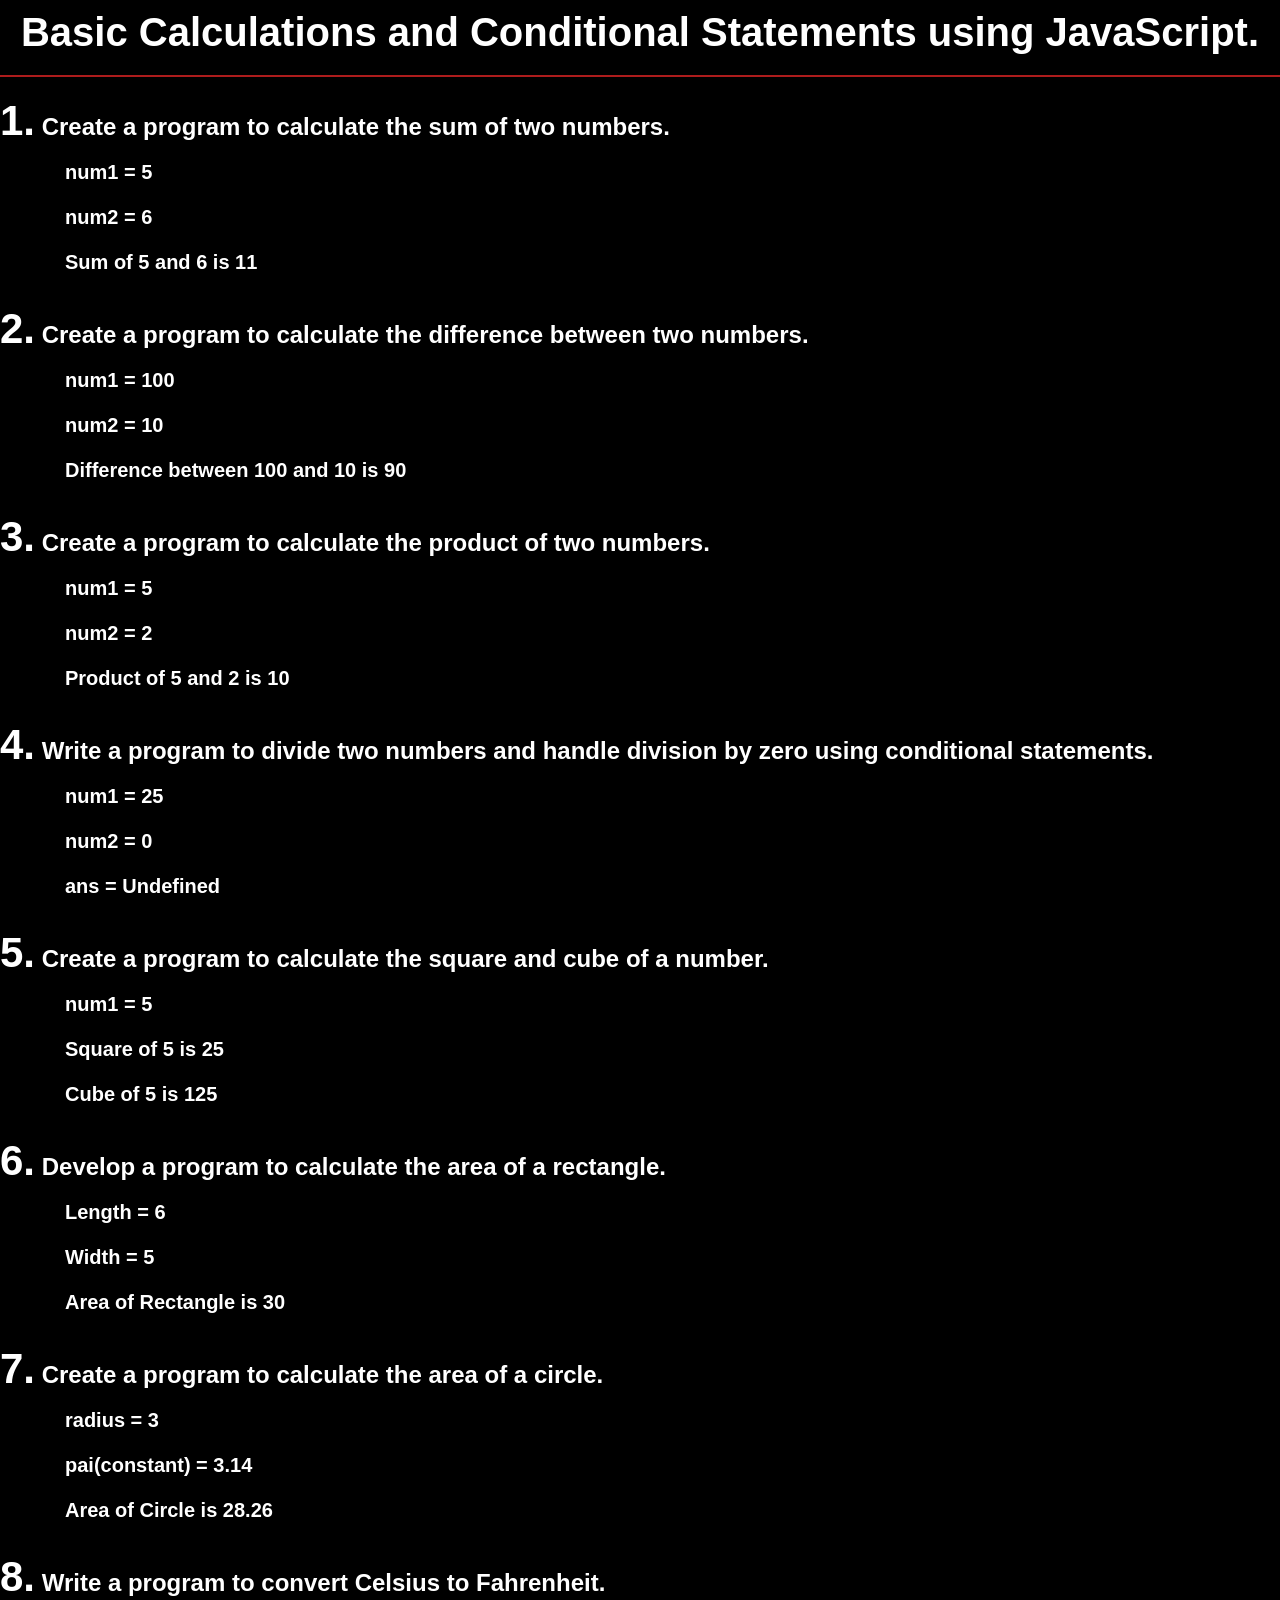
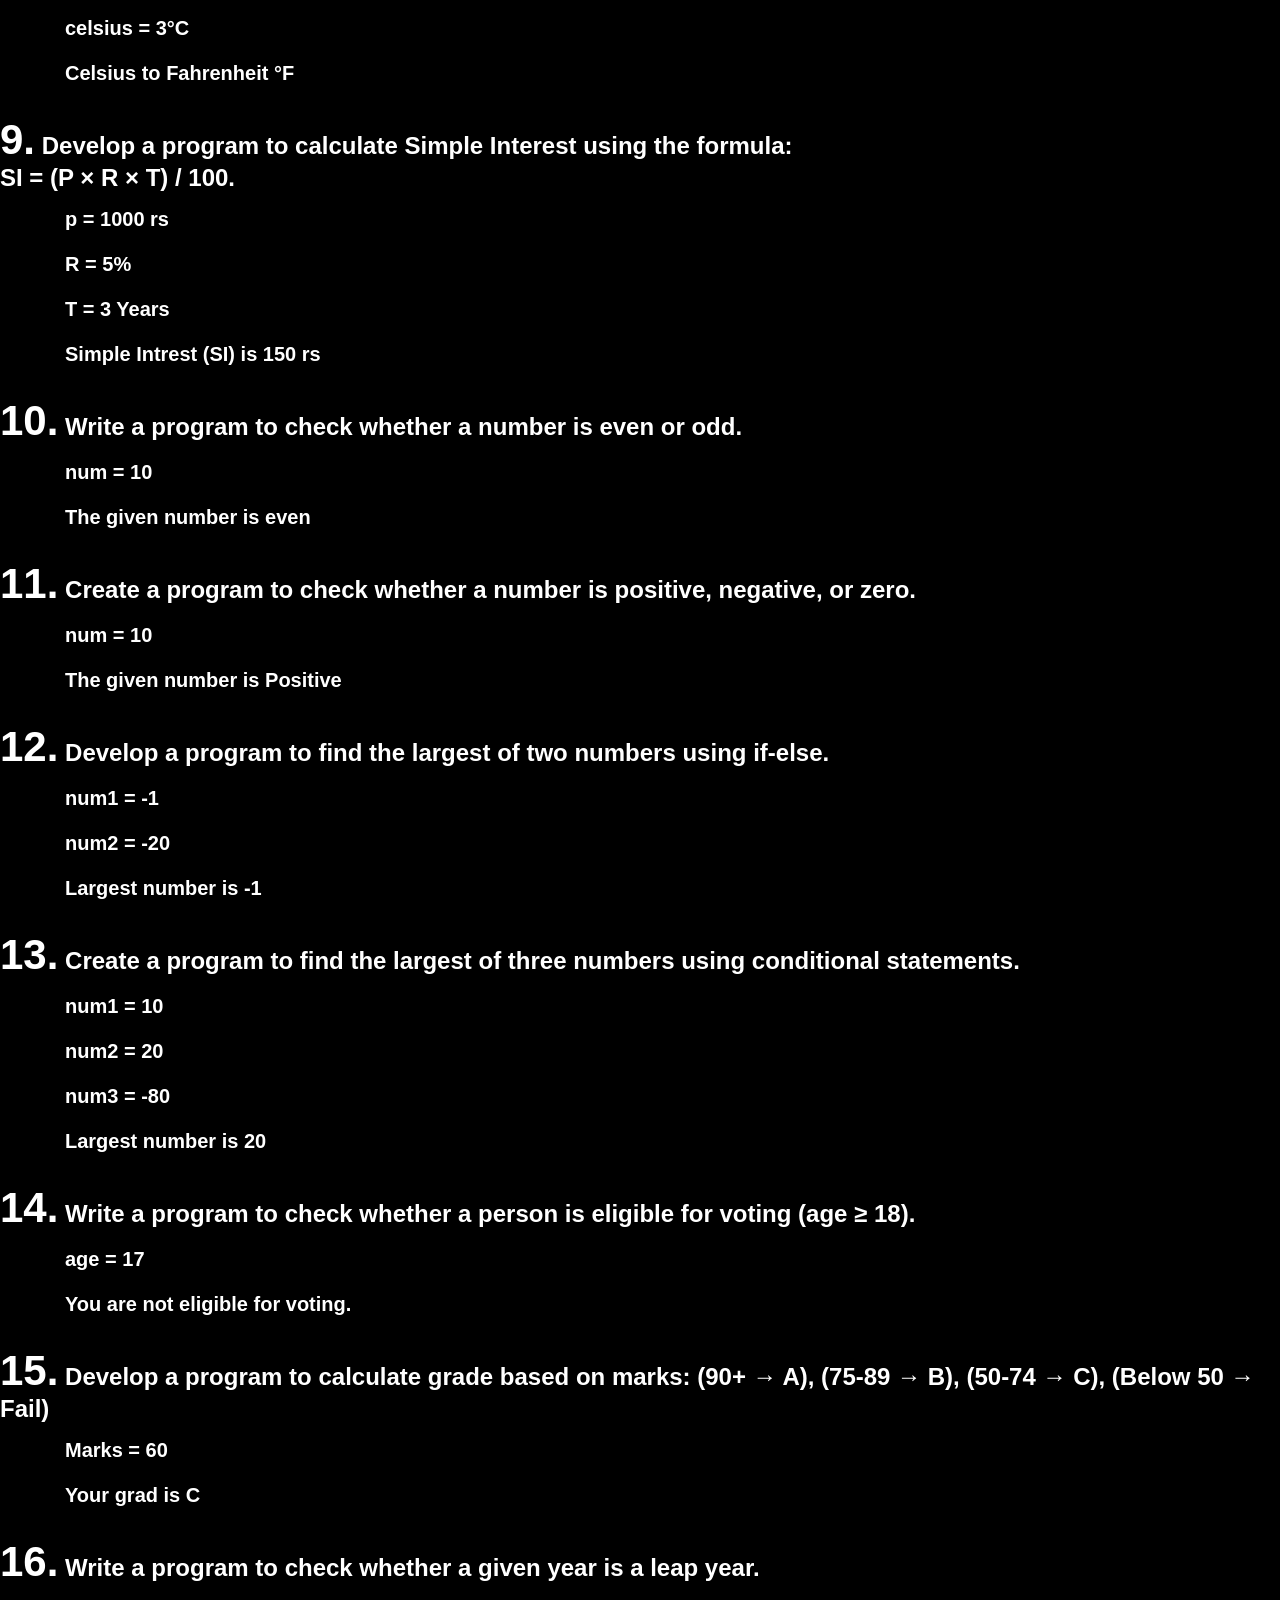
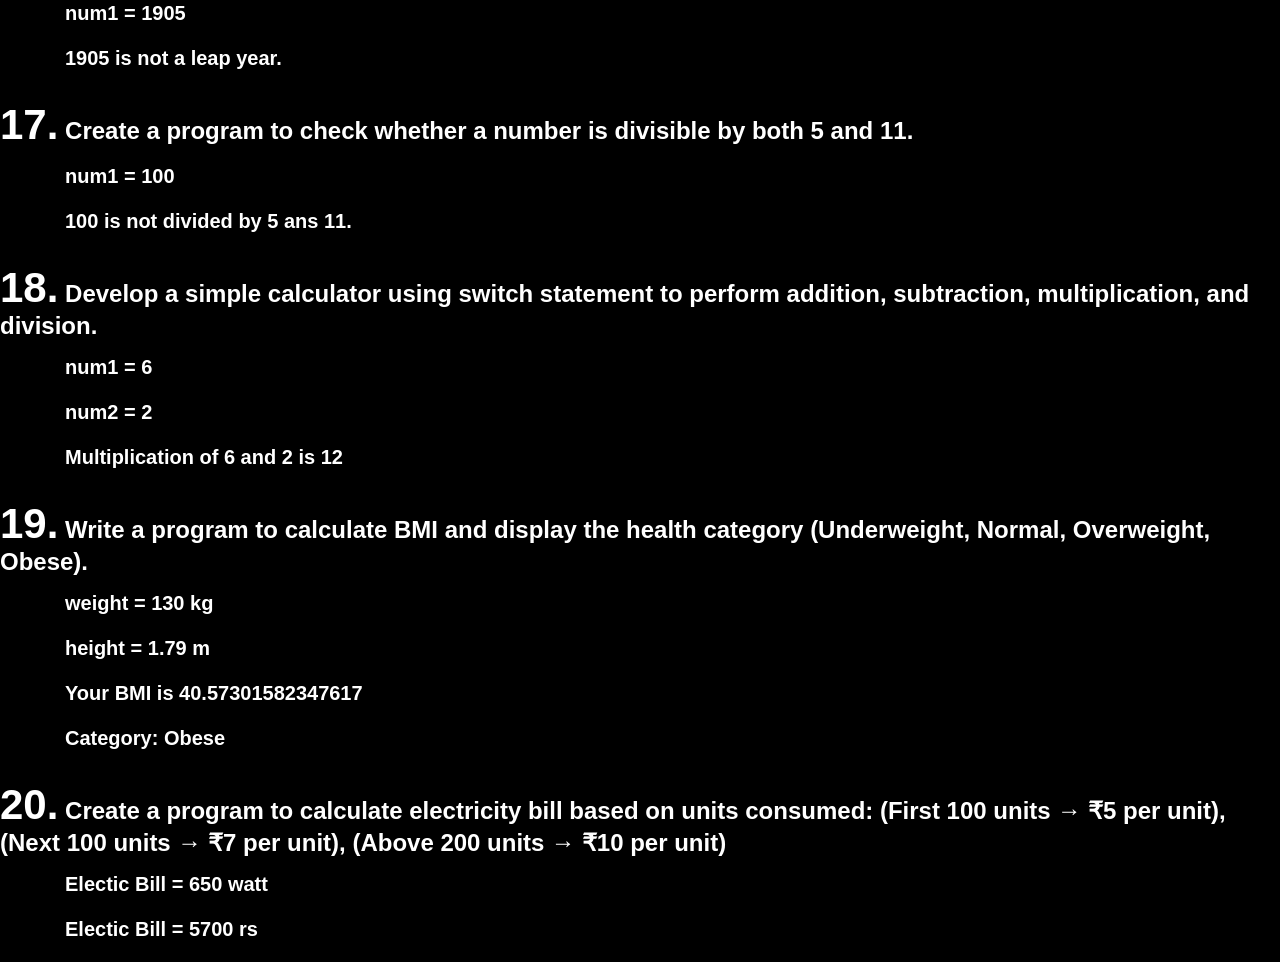
<file: Basic-Calculation-Assignment-with-js/index.html>
<!DOCTYPE html>
<html lang="en">

<head>
    <meta charset="UTF-8">
    <meta name="viewport" content="width=device-width, initial-scale=1.0">
    <title>Basic Calculations and Conditional Statements using JavaScript</title>
    <link rel="stylesheet" href="./assets/css/style.css">
</head>

<body>

    <header>

        <div class="container">

            <div>

                <h1 class="heading">
                    Basic Calculations and Conditional Statements using JavaScript.
                </h1>

            </div>

        </div>

    </header>

    <section class="main">

        <div class="container">

            <!-- Question-1 -->

            <div class="q-1 m-20">

                <h1>
                    <span style="font-size: 42px;">1.</span> Create a program to calculate the sum of two numbers.
                </h1>

                <div class="ans">

                    <p>
                        num1 = <span id="add1"></span>
                    </p>

                    <p>
                        num2 = <span id="add2"></span>
                    </p>

                    <p>
                        Sum of <span id="q1"></span> and <span id="q11"></span> is <span id="ans1"></span>
                    </p>

                </div>

            </div>



            <!-- Question-2 -->

            <div class="q-2 m-20">

                <h1>
                    <span style="font-size: 42px;">2.</span> Create a program to calculate the difference between two
                    numbers.
                </h1>

                <div class="ans">

                    <p>
                        num1 = <span id="dif1"></span>
                    </p>

                    <p>
                        num2 = <span id="dif2"></span>
                    </p>

                    <p>
                        Difference between <span id="q2"></span> and <span id="q22"></span> is <span id="ans2"></span>
                    </p>

                </div>

            </div>


            <!-- Question-3 -->

            <div class="q-3 m-20">

                <h1>
                    <span style="font-size: 42px;">3.</span> Create a program to calculate the product of two numbers.
                </h1>

                <div class="ans">

                    <p>
                        num1 = <span id="prod1"></span>
                    </p>

                    <p>
                        num2 = <span id="prod2"></span>
                    </p>

                    <p>
                        Product of <span id="q3"></span> and <span id="q33"></span> is <span id="ans3"></span>
                    </p>

                </div>

            </div>


            <!-- Question-4 -->

            <div class="q-4 m-20">

                <h1>
                    <span style="font-size: 42px;">4.</span> Write a program to divide two numbers and handle division
                    by zero using conditional statements.
                </h1>

                <div class="ans">

                    <p>
                        num1 = <span id="div1"></span>
                    </p>

                    <p>
                        num2 = <span id="div2"></span>
                    </p>

                    <p>
                        ans = <span id="ans4"></span>
                    </p>

                </div>

            </div>


            <!-- Question-5 -->

            <div class="q-5 m-20">

                <h1>
                    <span style="font-size: 42px;">5.</span> Create a program to calculate the square and cube of a
                    number.
                </h1>

                <div class="ans">

                    <p>
                        num1 = <span id="sq1"></span>
                    </p>

                    <p>
                        Square of <span id="q5"></span> is <span id="ans5"></span>
                    </p>

                    <p>
                        Cube of <span id="q55"></span> is <span id="ans55"></span>
                    </p>

                </div>

            </div>


            <!-- Question-6 -->

            <div class="q-6 m-20">

                <h1>
                    <span style="font-size: 42px;">6.</span> Develop a program to calculate the area of a rectangle.
                </h1>

                <div class="ans">

                    <p>
                        Length = <span id="length1"></span>
                    </p>

                    <p>
                        Width = <span id="width1"></span>
                    </p>

                    <p>
                        Area of Rectangle is <span id="ans6"></span>
                    </p>

                </div>

            </div>


            <!-- Question-7 -->

            <div class="q-7 m-20">

                <h1>
                    <span style="font-size: 42px;">7.</span> Create a program to calculate the area of a circle.
                </h1>

                <div class="ans">

                    <p>
                        radius = <span id="r1"></span>
                    </p>

                    <p>
                        pai(constant) = <span id="pai"></span>
                    </p>

                    <p>
                        Area of Circle is <span id="ans7"></span>
                    </p>

                </div>

            </div>


            <!-- Question-8 -->

            <div class="q-8 m-20">

                <h1>
                    <span style="font-size: 42px;">8.</span> Write a program to convert Celsius to Fahrenheit.
                </h1>

                <div class="ans">

                    <p>
                        celsius = <span id="c1"></span>°C
                    </p>

                    <p>
                        Celsius to Fahrenheit <span id="ans8"></span>°F
                    </p>

                </div>

            </div>


            <!-- Question-9 -->

            <div class="q-9 m-20">

                <h1>
                    <span style="font-size: 42px;">9.</span> Develop a program to calculate Simple Interest using the
                    formula: <br>SI = (P × R × T) / 100.
                </h1>

                <div class="ans">

                    <p>
                        p = <span id="p"></span> rs
                    </p>

                    <p>
                        R = <span id="r"></span>%
                    </p>

                    <p>
                        T = <span id="t"></span> Years
                    </p>

                    Simple Intrest (SI) is <span id="ans9"></span> rs

                </div>

            </div>


            <!-- Question-10 -->

            <div class="q-10 m-20">

                <h1>
                    <span style="font-size: 42px;">10.</span> Write a program to check whether a number is even or odd.
                </h1>

                <div class="ans">

                    <p>
                        num = <span id="num"></span>
                    </p>

                    <p>
                        The given number is <span id="ans10"></span>
                    </p>

                </div>

            </div>


            <!-- Question-11 -->

            <div class="q-11 m-20">

                <h1>
                    <span style="font-size: 42px;">11.</span> Create a program to check whether a number is positive,
                    negative, or zero.
                </h1>

                <div class="ans">

                    <p>
                        num = <span id="num1"></span>
                    </p>

                    <p>
                        The given number is <span id="ans11"></span>
                    </p>

                </div>

            </div>


            <!-- Question-12 -->

            <div class="q-12 m-20">

                <h1>
                    <span style="font-size: 42px;">12.</span> Develop a program to find the largest of two numbers using
                    if-else.
                </h1>

                <div class="ans">

                    <p>
                        num1 = <span id="num12"></span>
                    </p>

                    <p>
                        num2 = <span id="num22"></span>
                    </p>

                    <p>
                        Largest number is <span id="ans12"></span>
                    </p>

                </div>

            </div>


            <!-- Question-13 -->

            <div class="q-13 m-20">

                <h1>
                    <span style="font-size: 42px;">13.</span> Create a program to find the largest of three numbers
                    using conditional statements.
                </h1>

                <div class="ans">

                    <p>
                        num1 = <span id="num13"></span>
                    </p>

                    <p>
                        num2 = <span id="num23"></span>
                    </p>

                    <p>
                        num3 = <span id="num33"></span>
                    </p>

                    <p>
                        Largest number is <span id="ans13"></span>
                    </p>

                </div>

            </div>


            <!-- Question-14 -->

            <div class="q-14 m-20">

                <h1>
                    <span style="font-size: 42px;">14.</span> Write a program to check whether a person is eligible for
                    voting (age ≥ 18).
                </h1>

                <div class="ans">

                    <p>
                        age = <span id="age14"></span>
                    </p>

                    <p>
                        <span id="ans14"></span>
                    </p>

                </div>

            </div>


            <!-- Question-15 -->

            <div class="q-15 m-20">

                <h1>
                    <span style="font-size: 42px;">15.</span> Develop a program to calculate grade based on marks:
                    (90+ → A),
                    (75-89 → B),
                    (50-74 → C),
                    (Below 50 → Fail)
                </h1>

                <div class="ans">

                    <p>
                        Marks = <span id="mark"></span>
                    </p>

                    <p>
                        Your grad is <span id="ans15"></span>
                    </p>

                </div>

            </div>


            <!-- Question-16 -->

            <div class="q-16 m-20">

                <h1>
                    <span style="font-size: 42px;">16.</span> Write a program to check whether a given year is a leap
                    year.
                </h1>

                <div class="ans">

                    <p>
                        num1 = <span id="year"></span>
                    </p>

                    <p>
                        <span id="year1"></span> <span id="ans16"></span>
                    </p>

                </div>

            </div>


            <!-- Question-17 -->

            <div class="q-17 m-20">

                <h1>
                    <span style="font-size: 42px;">17.</span> Create a program to check whether a number is divisible by
                    both 5 and 11.
                </h1>

                <div class="ans">

                    <p>
                        num1 = <span id="num17"></span>
                    </p>

                    <p>
                        <span id="ans27"></span> <span id="ans17"></span>
                    </p>

                </div>

            </div>


            <!-- Question-18 -->

            <div class="q-18 m-20">

                <h1>
                    <span style="font-size: 42px;">18.</span> Develop a simple calculator using switch statement to
                    perform addition, subtraction, multiplication, and division.
                </h1>

                <div class="ans">

                    <p>
                        num1 = <span id="num18"></span>
                    </p>

                    <p>
                        num2 = <span id="num28"></span>
                    </p>

                    <p>
                        <span id="word"></span> <span id="num_first"></span> <span id="and"></span> <span id="num_second"></span> <span id="is"></span> <span id="ans18"></span>
                    </p>

                </div>

            </div>


            <!-- Question-19 -->

            <div class="q-19 m-20">

                <h1>
                    <span style="font-size: 42px;">19.</span> Write a program to calculate BMI and display the health category (Underweight, Normal, Overweight, Obese).
                </h1>

                <div class="ans">

                    <p>
                        weight = <span id="weight_19"></span> kg
                    </p>

                    <p>
                        height = <span id="height_19"></span> m
                    </p>

                    <p>
                        Your BMI  is <span id="bmi"></span>
                    </p>

                    <p>
                        <span id="catagory"></span>
                    </p>

                </div>

            </div>


            <!-- Question-20 -->

            <div class="q-20 m-20">

                <h1>
                    <span style="font-size: 42px;">20.</span> Create a program to calculate electricity bill based on units consumed:
                    (First 100 units → ₹5 per unit),
                    (Next 100 units → ₹7 per unit),
                    (Above 200 units → ₹10 per unit)
                </h1>

                <div class="ans">

                    <p>
                        Electic Bill = <span id="unit"></span> watt
                    </p>

                    <p>
                        Electic Bill = <span id="bill"></span> rs
                    </p>

                </div>

            </div>

        </div>

    </section>

    <script src="./assets/js/script.js"></script>

</body>

</html>
</file>
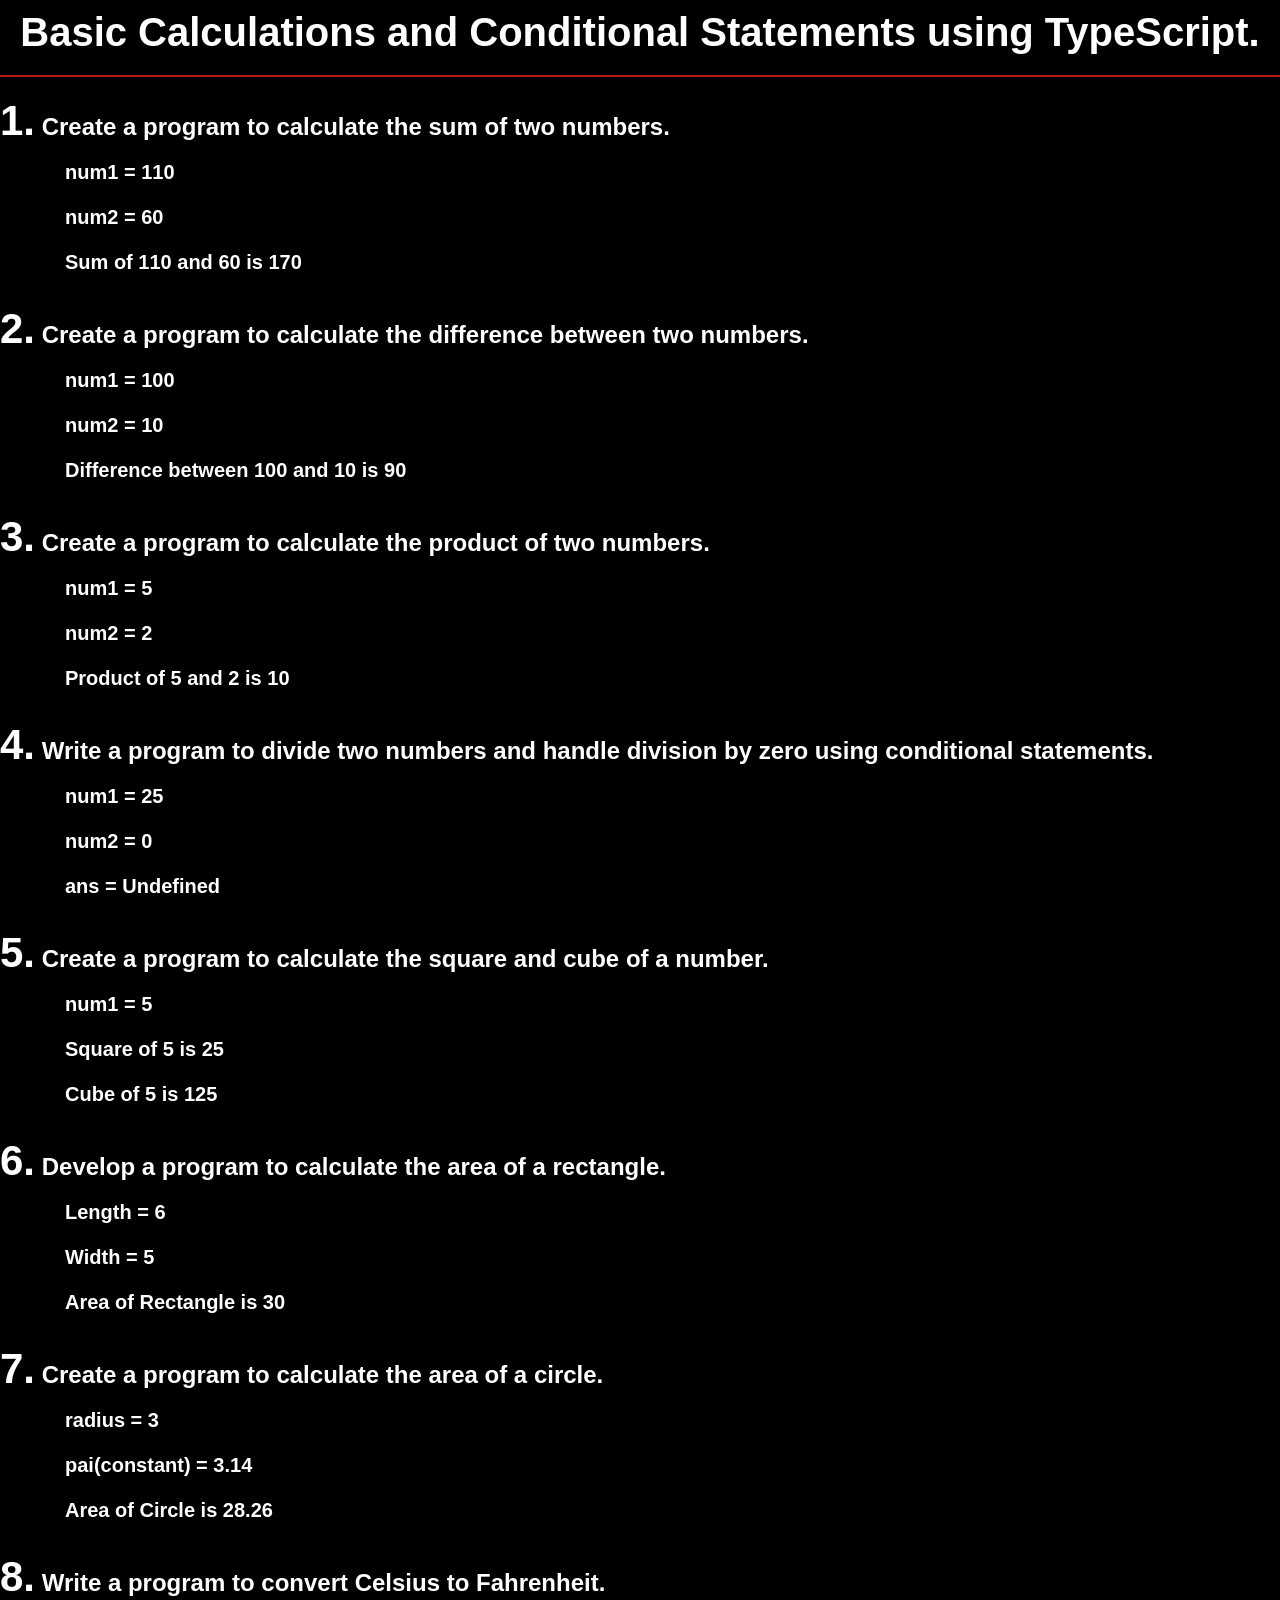
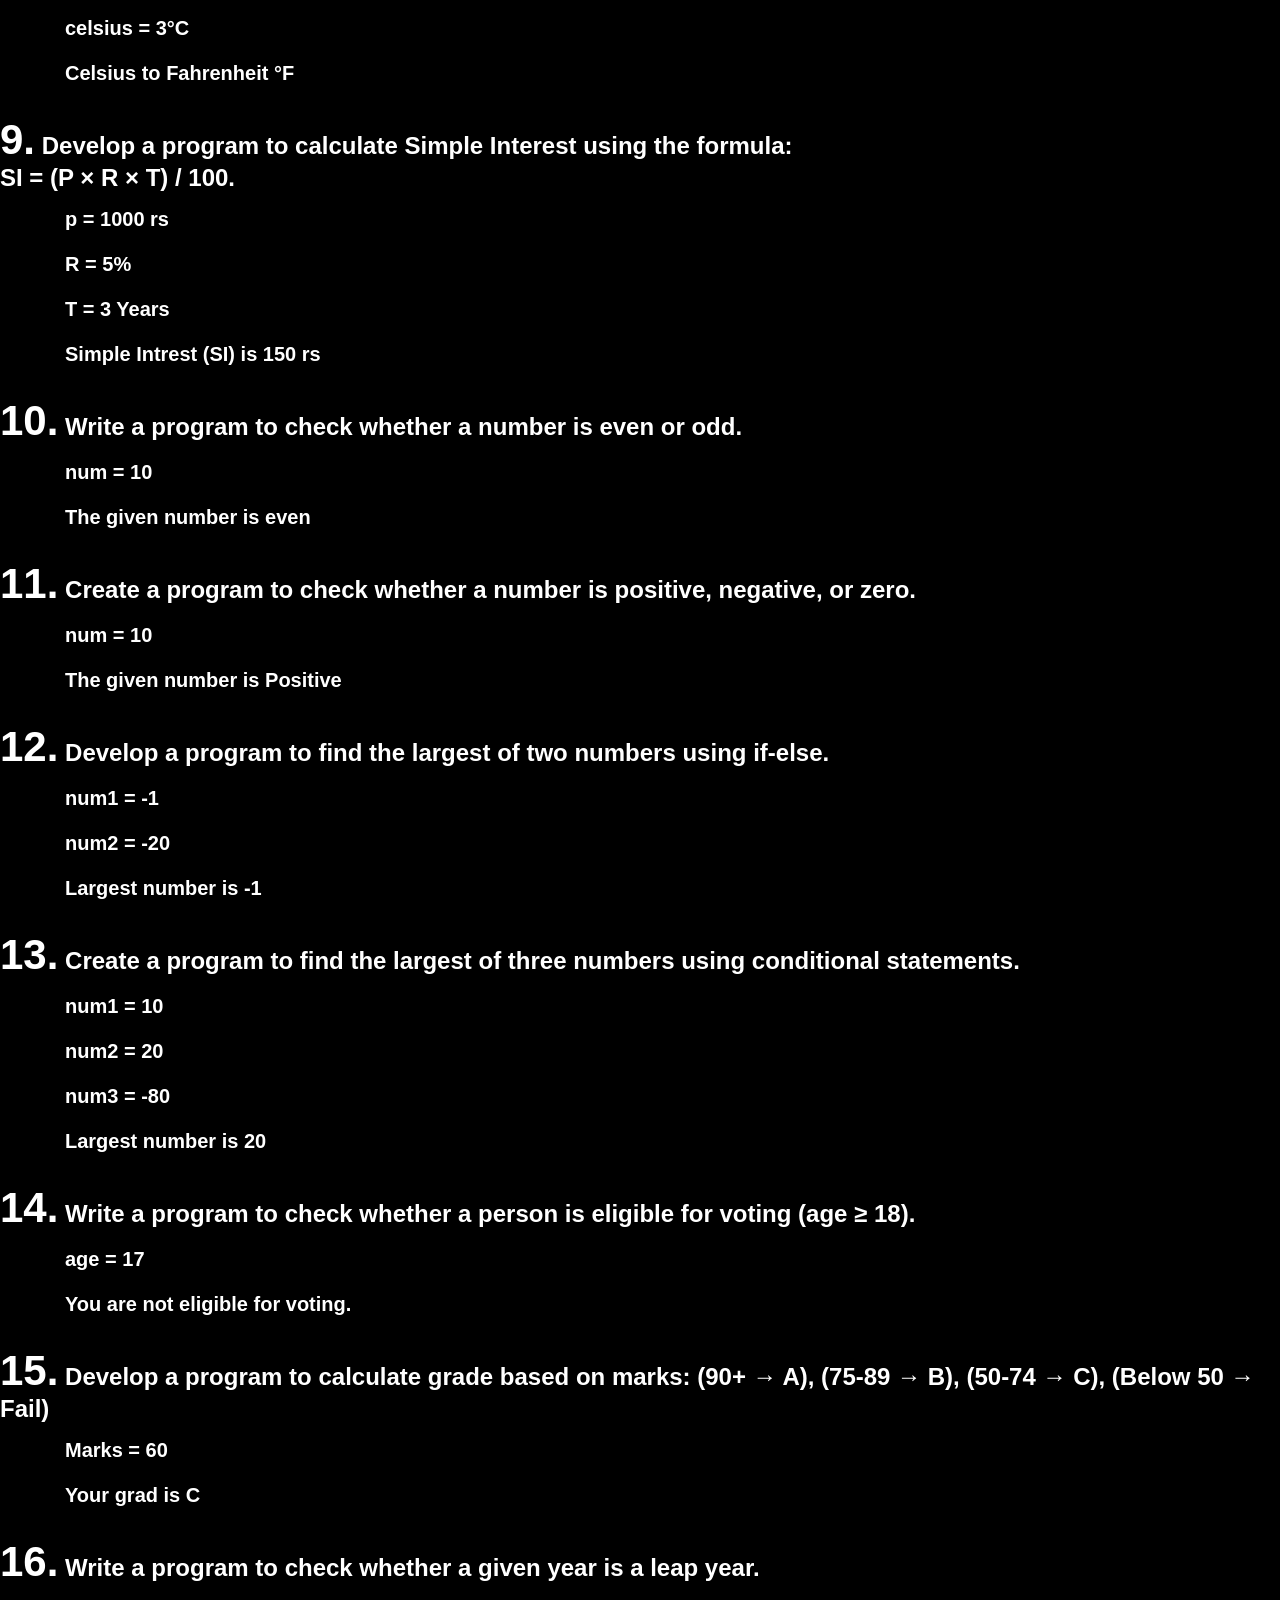
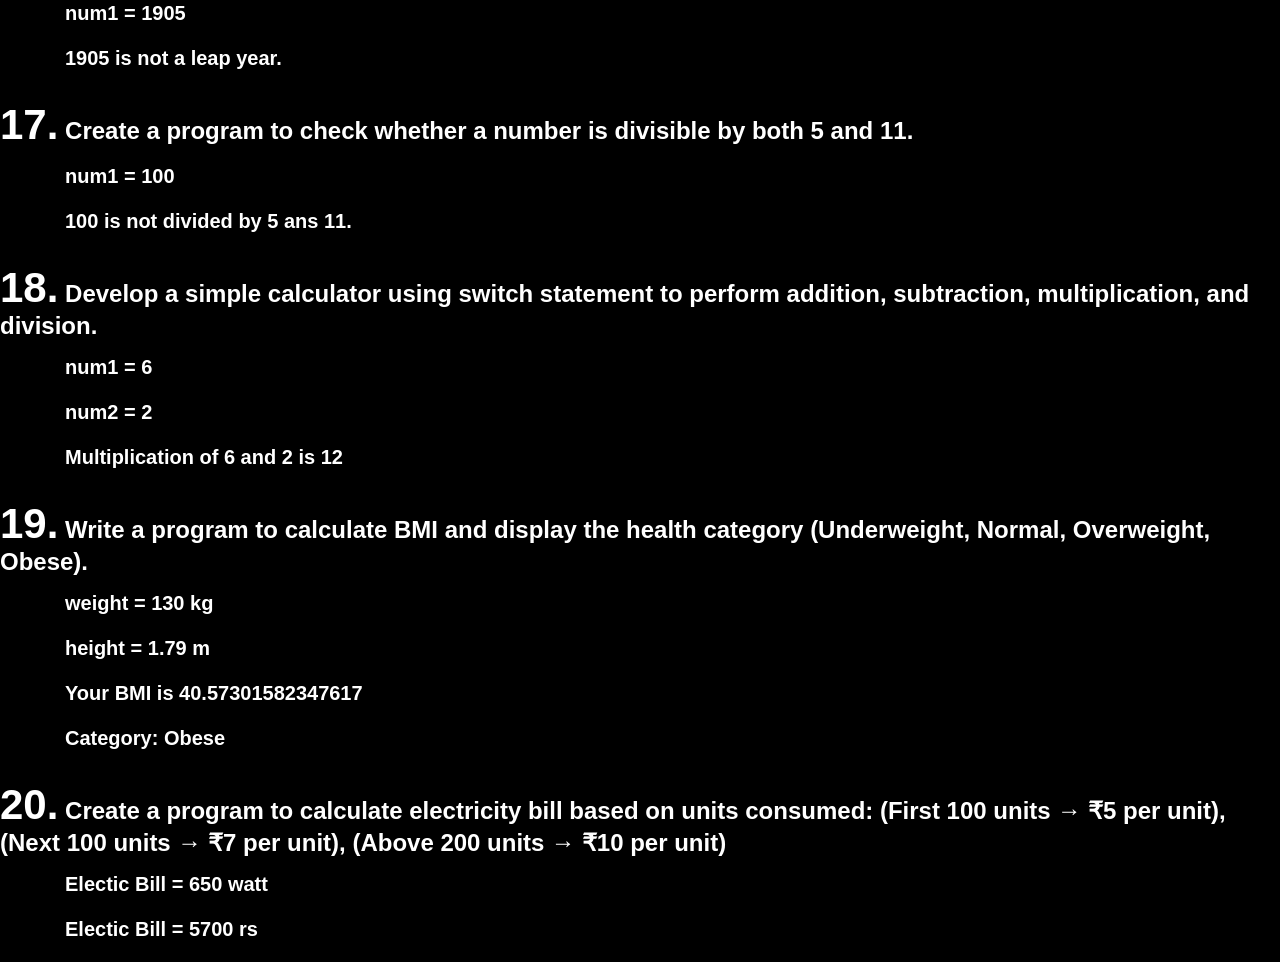
<file: Basic-Calculation-Assignment-with-ts/index.html>
<!DOCTYPE html>
<html lang="en">

<head>
    <meta charset="UTF-8">
    <meta name="viewport" content="width=device-width, initial-scale=1.0">
    <title>Basic Calculations and Conditional Statements using TypeScript</title>
    <link rel="stylesheet" href="./assest/css/style.css">
</head>

<body>

    <header>

        <div class="container">

            <div>

                <h1 class="heading">
                    Basic Calculations and Conditional Statements using TypeScript.
                </h1>

            </div>

        </div>

    </header>

    <section class="main">

        <div class="container">

            <!-- Question-1 -->

            <div class="q-1 m-20">

                <h1>
                    <span style="font-size: 42px;">1.</span> Create a program to calculate the sum of two numbers.
                </h1>

                <div class="ans">

                    <p>
                        num1 = <span id="add1"></span>
                    </p>

                    <p>
                        num2 = <span id="add2"></span>
                    </p>

                    <p>
                        Sum of <span id="q1"></span> and <span id="q11"></span> is <span id="ans1"></span>
                    </p>

                </div>

            </div>



            <!-- Question-2 -->

            <div class="q-2 m-20">

                <h1>
                    <span style="font-size: 42px;">2.</span> Create a program to calculate the difference between two
                    numbers.
                </h1>

                <div class="ans">

                    <p>
                        num1 = <span id="dif1"></span>
                    </p>

                    <p>
                        num2 = <span id="dif2"></span>
                    </p>

                    <p>
                        Difference between <span id="q2"></span> and <span id="q22"></span> is <span id="ans2"></span>
                    </p>

                </div>

            </div>


            <!-- Question-3 -->

            <div class="q-3 m-20">

                <h1>
                    <span style="font-size: 42px;">3.</span> Create a program to calculate the product of two numbers.
                </h1>

                <div class="ans">

                    <p>
                        num1 = <span id="prod1"></span>
                    </p>

                    <p>
                        num2 = <span id="prod2"></span>
                    </p>

                    <p>
                        Product of <span id="q3"></span> and <span id="q33"></span> is <span id="ans3"></span>
                    </p>

                </div>

            </div>


            <!-- Question-4 -->

            <div class="q-4 m-20">

                <h1>
                    <span style="font-size: 42px;">4.</span> Write a program to divide two numbers and handle division
                    by zero using conditional statements.
                </h1>

                <div class="ans">

                    <p>
                        num1 = <span id="div1"></span>
                    </p>

                    <p>
                        num2 = <span id="div2"></span>
                    </p>

                    <p>
                        ans = <span id="ans4"></span>
                    </p>

                </div>

            </div>


            <!-- Question-5 -->

            <div class="q-5 m-20">

                <h1>
                    <span style="font-size: 42px;">5.</span> Create a program to calculate the square and cube of a
                    number.
                </h1>

                <div class="ans">

                    <p>
                        num1 = <span id="sq1"></span>
                    </p>

                    <p>
                        Square of <span id="q5"></span> is <span id="ans5"></span>
                    </p>

                    <p>
                        Cube of <span id="q55"></span> is <span id="ans55"></span>
                    </p>

                </div>

            </div>


            <!-- Question-6 -->

            <div class="q-6 m-20">

                <h1>
                    <span style="font-size: 42px;">6.</span> Develop a program to calculate the area of a rectangle.
                </h1>

                <div class="ans">

                    <p>
                        Length = <span id="length1"></span>
                    </p>

                    <p>
                        Width = <span id="width1"></span>
                    </p>

                    <p>
                        Area of Rectangle is <span id="ans6"></span>
                    </p>

                </div>

            </div>


            <!-- Question-7 -->

            <div class="q-7 m-20">

                <h1>
                    <span style="font-size: 42px;">7.</span> Create a program to calculate the area of a circle.
                </h1>

                <div class="ans">

                    <p>
                        radius = <span id="r1"></span>
                    </p>

                    <p>
                        pai(constant) = <span id="pai"></span>
                    </p>

                    <p>
                        Area of Circle is <span id="ans7"></span>
                    </p>

                </div>

            </div>


            <!-- Question-8 -->

            <div class="q-8 m-20">

                <h1>
                    <span style="font-size: 42px;">8.</span> Write a program to convert Celsius to Fahrenheit.
                </h1>

                <div class="ans">

                    <p>
                        celsius = <span id="c1"></span>°C
                    </p>

                    <p>
                        Celsius to Fahrenheit <span id="ans8"></span>°F
                    </p>

                </div>

            </div>


            <!-- Question-9 -->

            <div class="q-9 m-20">

                <h1>
                    <span style="font-size: 42px;">9.</span> Develop a program to calculate Simple Interest using the
                    formula: <br>SI = (P × R × T) / 100.
                </h1>

                <div class="ans">

                    <p>
                        p = <span id="p"></span> rs
                    </p>

                    <p>
                        R = <span id="r"></span>%
                    </p>

                    <p>
                        T = <span id="t"></span> Years
                    </p>

                    Simple Intrest (SI) is <span id="ans9"></span> rs

                </div>

            </div>


            <!-- Question-10 -->

            <div class="q-10 m-20">

                <h1>
                    <span style="font-size: 42px;">10.</span> Write a program to check whether a number is even or odd.
                </h1>

                <div class="ans">

                    <p>
                        num = <span id="num"></span>
                    </p>

                    <p>
                        The given number is <span id="ans10"></span>
                    </p>

                </div>

            </div>


            <!-- Question-11 -->

            <div class="q-11 m-20">

                <h1>
                    <span style="font-size: 42px;">11.</span> Create a program to check whether a number is positive,
                    negative, or zero.
                </h1>

                <div class="ans">

                    <p>
                        num = <span id="num1"></span>
                    </p>

                    <p>
                        The given number is <span id="ans11"></span>
                    </p>

                </div>

            </div>


            <!-- Question-12 -->

            <div class="q-12 m-20">

                <h1>
                    <span style="font-size: 42px;">12.</span> Develop a program to find the largest of two numbers using
                    if-else.
                </h1>

                <div class="ans">

                    <p>
                        num1 = <span id="num12"></span>
                    </p>

                    <p>
                        num2 = <span id="num22"></span>
                    </p>

                    <p>
                        Largest number is <span id="ans12"></span>
                    </p>

                </div>

            </div>


            <!-- Question-13 -->

            <div class="q-13 m-20">

                <h1>
                    <span style="font-size: 42px;">13.</span> Create a program to find the largest of three numbers
                    using conditional statements.
                </h1>

                <div class="ans">

                    <p>
                        num1 = <span id="num13"></span>
                    </p>

                    <p>
                        num2 = <span id="num23"></span>
                    </p>

                    <p>
                        num3 = <span id="num33"></span>
                    </p>

                    <p>
                        Largest number is <span id="ans13"></span>
                    </p>

                </div>

            </div>


            <!-- Question-14 -->

            <div class="q-14 m-20">

                <h1>
                    <span style="font-size: 42px;">14.</span> Write a program to check whether a person is eligible for
                    voting (age ≥ 18).
                </h1>

                <div class="ans">

                    <p>
                        age = <span id="age14"></span>
                    </p>

                    <p>
                        <span id="ans14"></span>
                    </p>

                </div>

            </div>


            <!-- Question-15 -->

            <div class="q-15 m-20">

                <h1>
                    <span style="font-size: 42px;">15.</span> Develop a program to calculate grade based on marks:
                    (90+ → A),
                    (75-89 → B),
                    (50-74 → C),
                    (Below 50 → Fail)
                </h1>

                <div class="ans">

                    <p>
                        Marks = <span id="mark"></span>
                    </p>

                    <p>
                        Your grad is <span id="ans15"></span>
                    </p>

                </div>

            </div>


            <!-- Question-16 -->

            <div class="q-16 m-20">

                <h1>
                    <span style="font-size: 42px;">16.</span> Write a program to check whether a given year is a leap
                    year.
                </h1>

                <div class="ans">

                    <p>
                        num1 = <span id="year"></span>
                    </p>

                    <p>
                        <span id="year1"></span> <span id="ans16"></span>
                    </p>

                </div>

            </div>


            <!-- Question-17 -->

            <div class="q-17 m-20">

                <h1>
                    <span style="font-size: 42px;">17.</span> Create a program to check whether a number is divisible by
                    both 5 and 11.
                </h1>

                <div class="ans">

                    <p>
                        num1 = <span id="num17"></span>
                    </p>

                    <p>
                        <span id="ans27"></span> <span id="ans17"></span>
                    </p>

                </div>

            </div>


            <!-- Question-18 -->

            <div class="q-18 m-20">

                <h1>
                    <span style="font-size: 42px;">18.</span> Develop a simple calculator using switch statement to
                    perform addition, subtraction, multiplication, and division.
                </h1>

                <div class="ans">

                    <p>
                        num1 = <span id="num18"></span>
                    </p>

                    <p>
                        num2 = <span id="num28"></span>
                    </p>

                    <p>
                        <span id="word"></span> <span id="num_first"></span> <span id="and"></span> <span id="num_second"></span> <span id="is"></span> <span id="ans18"></span>
                    </p>

                </div>

            </div>


            <!-- Question-19 -->

            <div class="q-19 m-20">

                <h1>
                    <span style="font-size: 42px;">19.</span> Write a program to calculate BMI and display the health category (Underweight, Normal, Overweight, Obese).
                </h1>

                <div class="ans">

                    <p>
                        weight = <span id="weight_19"></span> kg
                    </p>

                    <p>
                        height = <span id="height_19"></span> m
                    </p>

                    <p>
                        Your BMI  is <span id="bmi"></span>
                    </p>

                    <p>
                        <span id="catagory"></span>
                    </p>

                </div>

            </div>


            <!-- Question-20 -->

            <div class="q-20 m-20">

                <h1>
                    <span style="font-size: 42px;">20.</span> Create a program to calculate electricity bill based on units consumed:
                    (First 100 units → ₹5 per unit),
                    (Next 100 units → ₹7 per unit),
                    (Above 200 units → ₹10 per unit)
                </h1>

                <div class="ans">

                    <p>
                        Electic Bill = <span id="unit"></span> watt
                    </p>

                    <p>
                        Electic Bill = <span id="bill"></span> rs
                    </p>

                </div>

            </div>

        </div>

    </section>

    <script src="./assest/ts/script.js"></script>

</body>

</html>
</file>
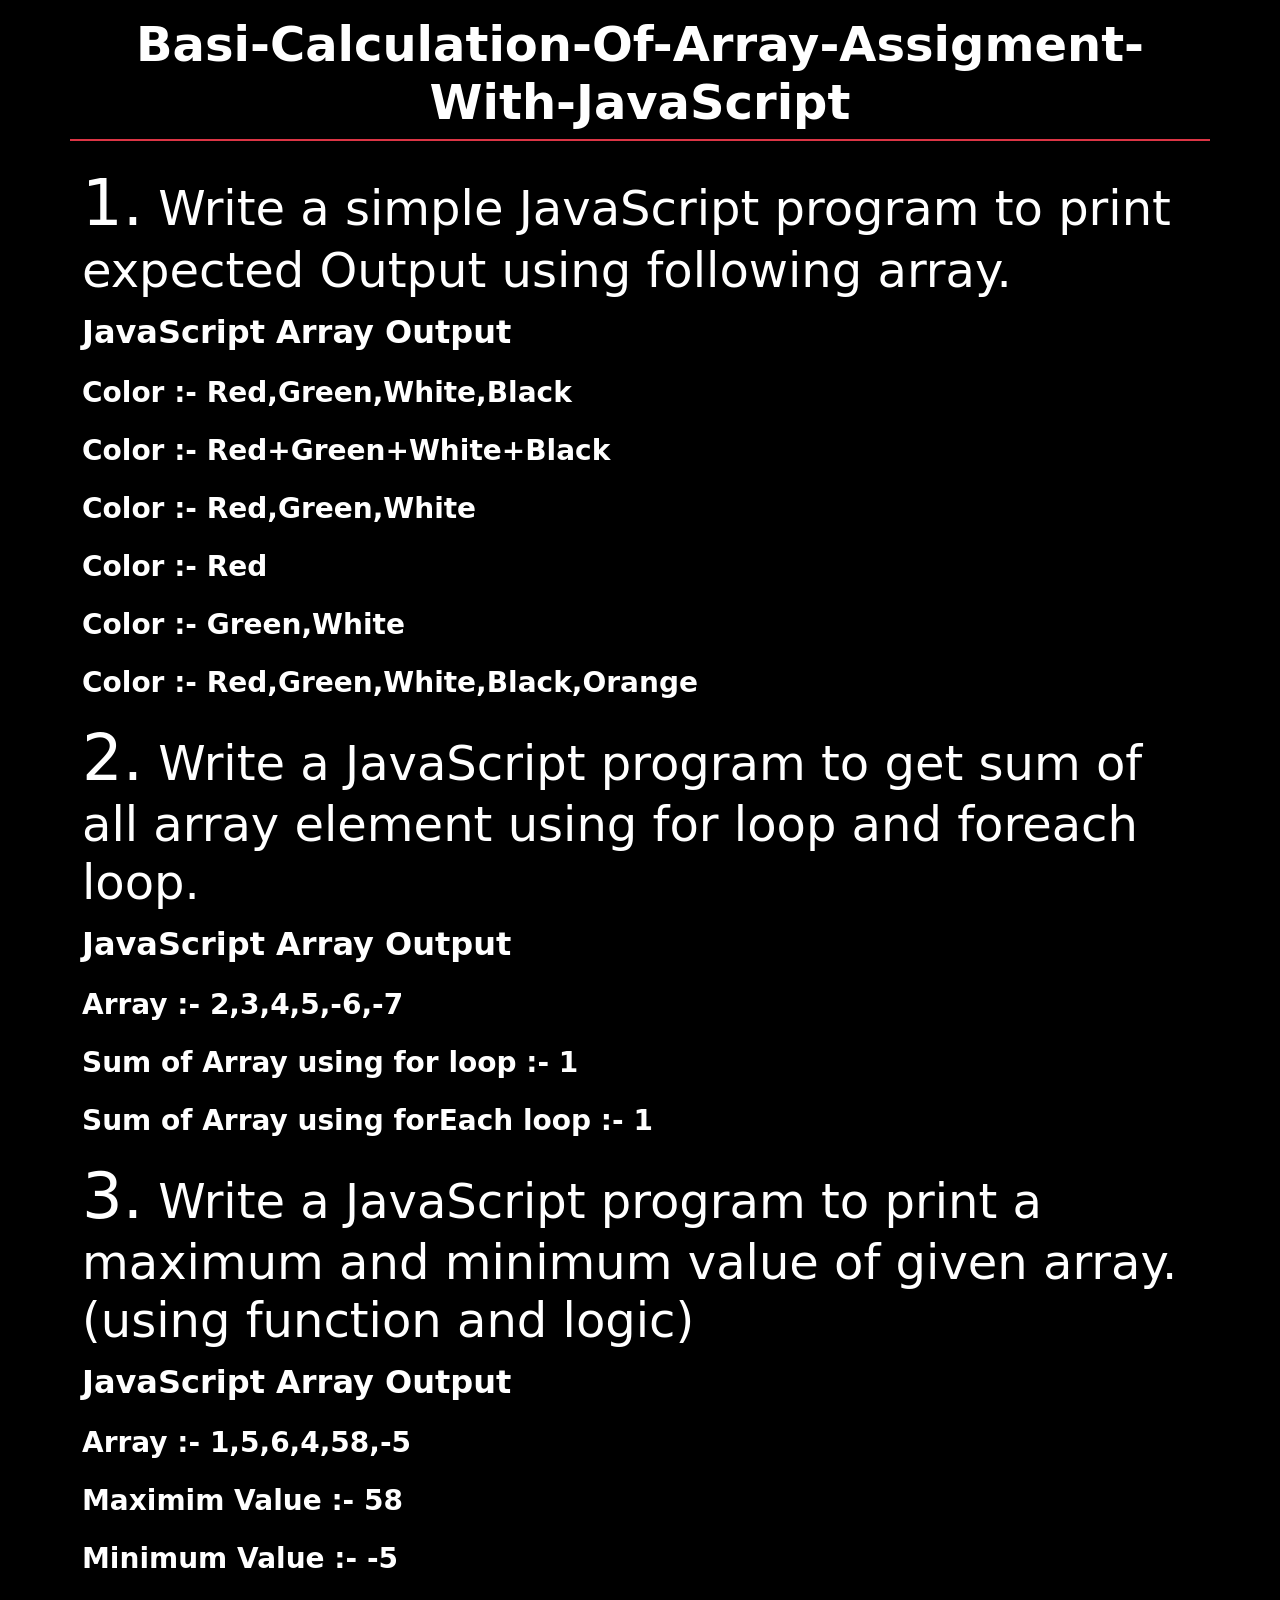
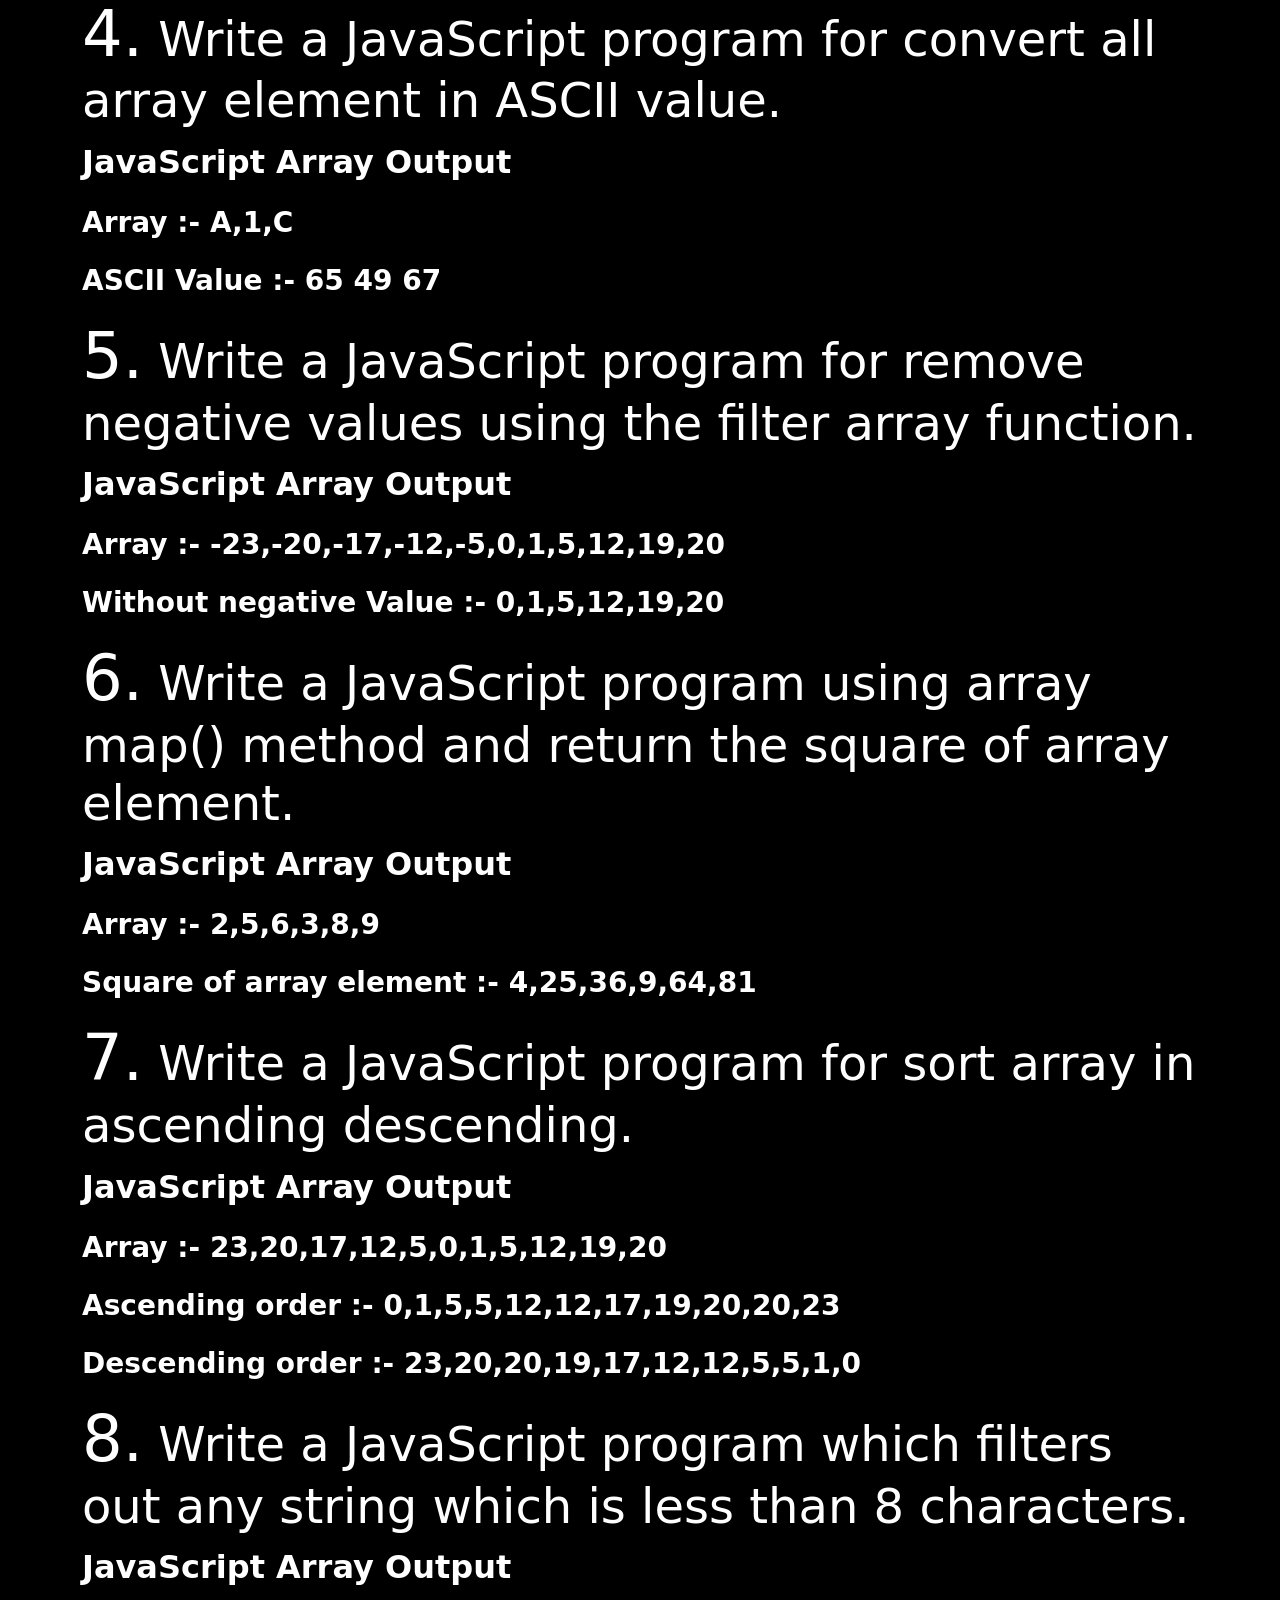
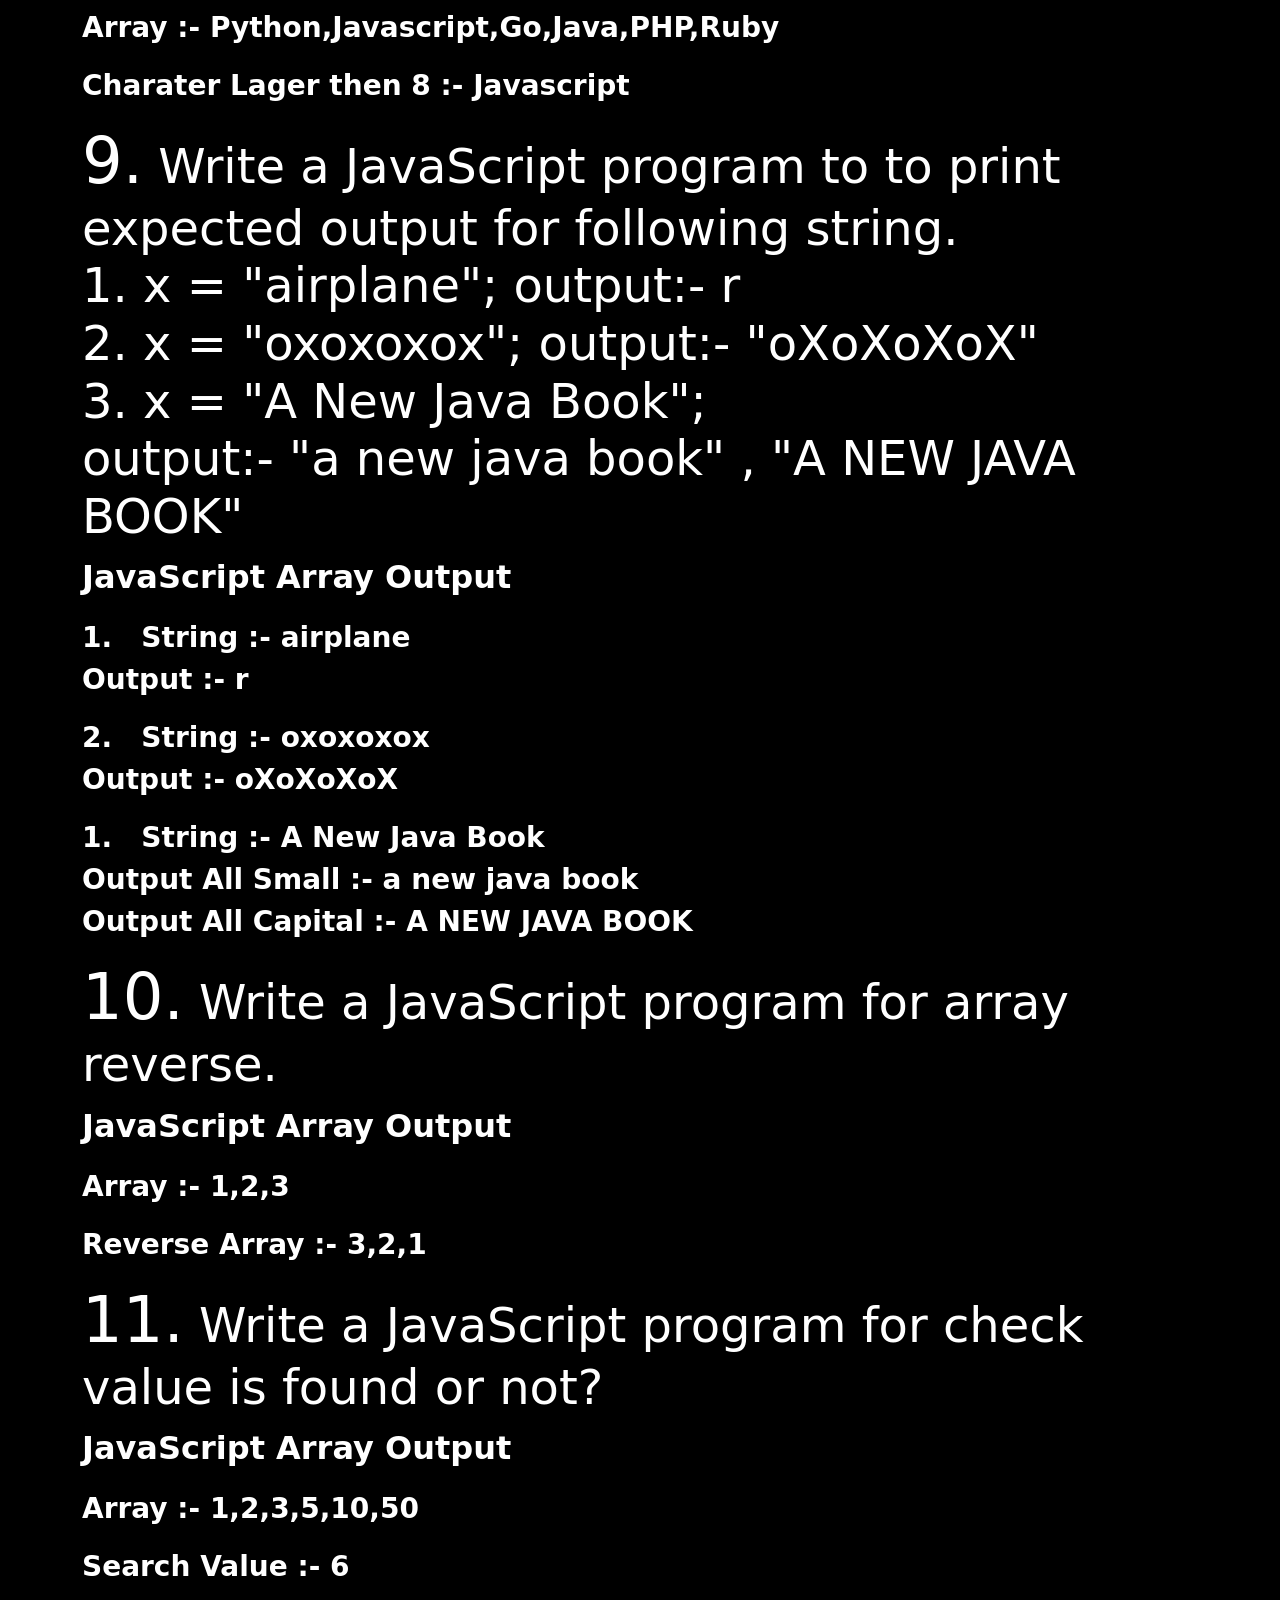
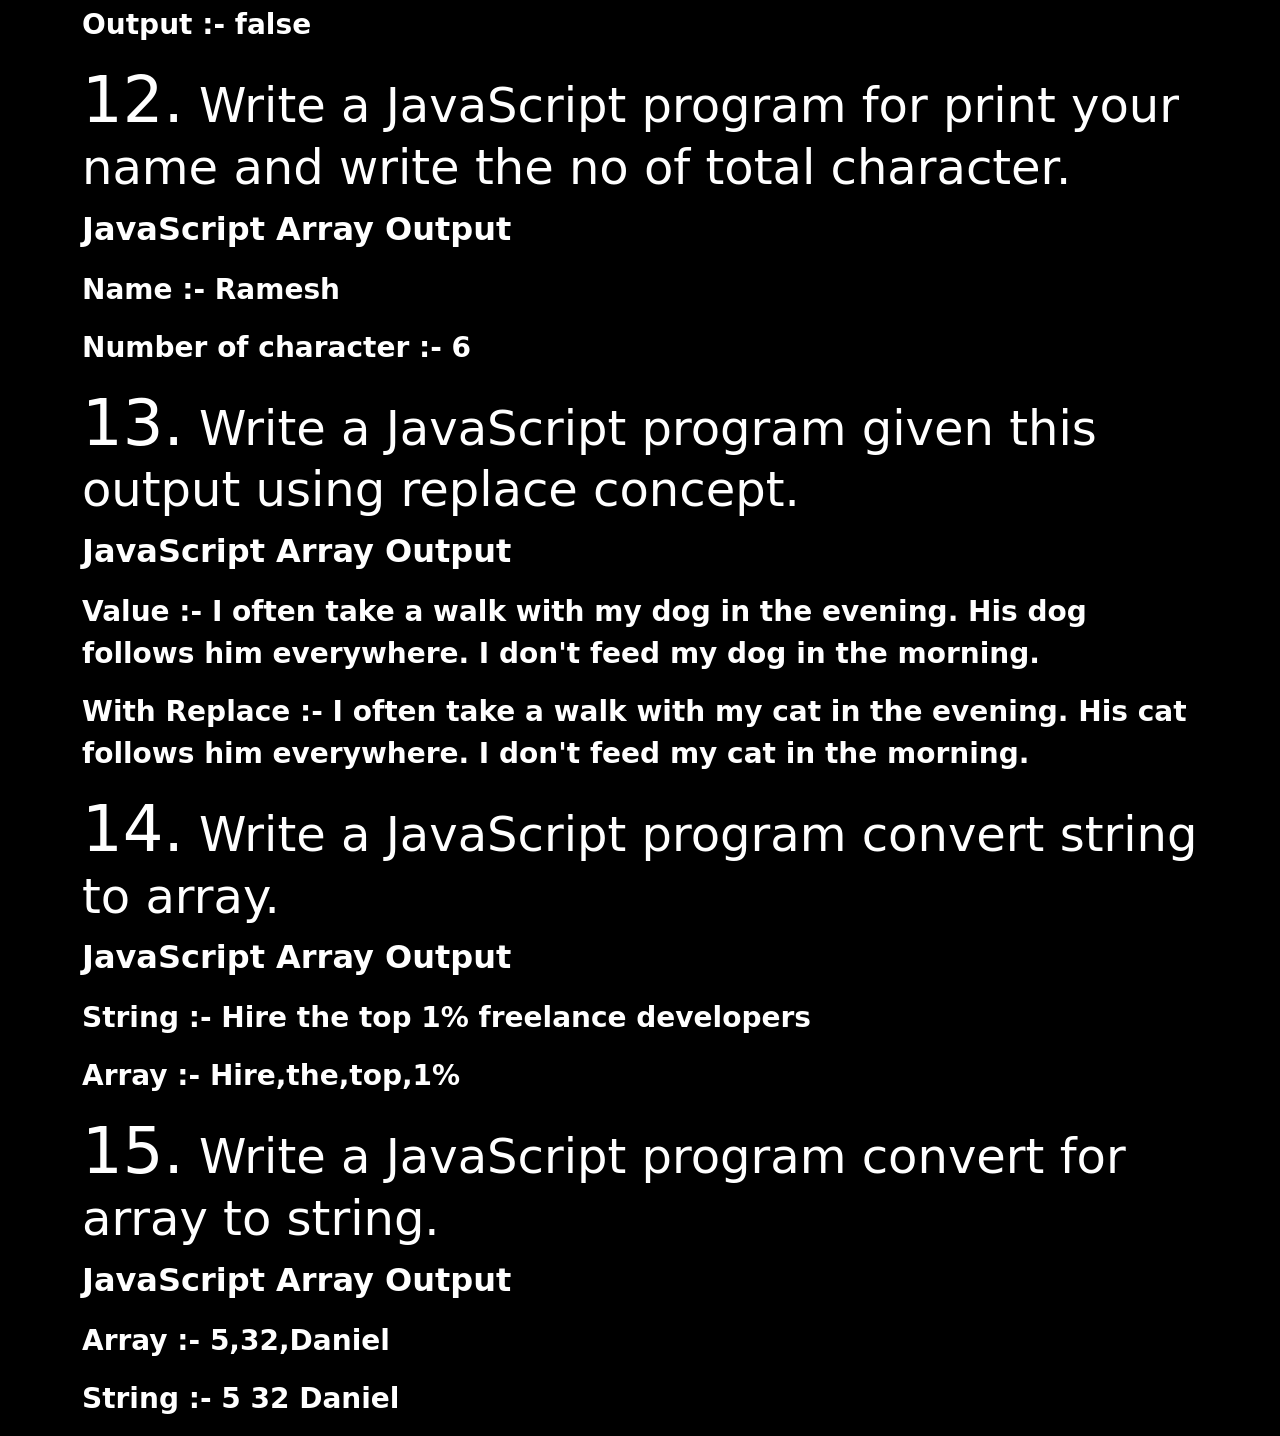
<file: Basi-Calculation-Of-Array-Assigment/Basi-Calculation-Of-Array-Assigment-ith-Js/index.html>
<!DOCTYPE html>
<html lang="en">

<head>
    <meta charset="UTF-8">
    <meta name="viewport" content="width=device-width, initial-scale=1.0">
    <title>Basi-Calculation-Of-Array-Assigment-With-JavaScript</title>
    <!-- BootStrap CSS -->
    <link rel="stylesheet" href="https://cdn.jsdelivr.net/npm/bootstrap@5.3.8/dist/css/bootstrap.min.css">
</head>

<body class="bg-black text-white">

    <header>

        <div class="container border-2 border-bottom border-danger mt-3">

            <h1 class="display-5 fw-semibold text-center">Basi-Calculation-Of-Array-Assigment-With-JavaScript</h1>

        </div>

    </header>

    <main class="mt-4">


        <!-- Q-1 Write a simple JavaScript program to print expected Output using following array. -->
        <section class="Question-1">

            <div class="container">

                <h3 class="display-5 fw-medium">
                    <span class="display-3 fw-medium">1.</span> Write a simple JavaScript program to print expected
                    Output using following array.
                </h3>

                <p class="fs-2 fw-semibold">JavaScript Array Output</p>

                <p class="fs-3 fw-semibold">Color :- <span id="ans1"></span></p>

                <p class="fs-3 fw-semibold">Color :- <span id="ans12"></span></p>

                <p class="fs-3 fw-semibold">Color :- <span id="ans13"></span></p>

                <p class="fs-3 fw-semibold">Color :- <span id="ans14"></span></p>

                <p class="fs-3 fw-semibold">Color :- <span id="ans15"></span></p>

                <p class="fs-3 fw-semibold">Color :- <span id="ans16"></span></p>

            </div>

        </section>


        <!-- Q-2 Write a JavaScript program to get sum of all array element using for loop and foreach loop. -->
        <section class="Question-2">

            <div class="container">

                <h3 class="display-5 fw-medium">
                    <span class="display-3 fw-medium">2.</span> Write a JavaScript program to get sum of all array
                    element using for loop and foreach loop.

                </h3>

                <p class="fs-2 fw-semibold">JavaScript Array Output</p>

                <p class="fs-3 fw-semibold">Array :- <span id="ans2"></span></p>

                <p class="fs-3 fw-semibold">Sum of Array using for loop :- <span id="ans21"></span></p>

                <p class="fs-3 fw-semibold">Sum of Array using forEach loop :- <span id="ans22"></span></p>

            </div>

        </section>


        <!-- Q-3 Write a JavaScript program to print a maximum and minimum value of given array.(using function and logic) -->
        <section class="Question-3">

            <div class="container">

                <h3 class="display-5 fw-medium">
                    <span class="display-3 fw-medium">3.</span> Write a JavaScript program to print a maximum and
                    minimum value of given array.(using function and logic)

                </h3>

                <p class="fs-2 fw-semibold">JavaScript Array Output</p>

                <p class="fs-3 fw-semibold">Array :- <span id="ans3"></span></p>

                <p class="fs-3 fw-semibold">Maximim Value :- <span id="ans31"></span></p>

                <p class="fs-3 fw-semibold">Minimum Value :- <span id="ans32"></span></p>

            </div>

        </section>


        <!-- Q-4 Write a JavaScript program for convert all array element in ASCII value. -->
        <section class="Question-4">

            <div class="container">

                <h3 class="display-5 fw-medium">
                    <span class="display-3 fw-medium">4.</span> Write a JavaScript program for convert all array element
                    in ASCII value.

                </h3>

                <p class="fs-2 fw-semibold">JavaScript Array Output</p>

                <p class="fs-3 fw-semibold">Array :- <span id="ans4"></span></p>

                <p class="fs-3 fw-semibold">ASCII Value :- <span id="ans41"></span></p>

            </div>

        </section>


        <!-- Q-5 Write a JavaScript program for remove negative values using the filter array function. numbers = [-23,-20,-17, -12, -5, 0, 1, 5, 12, 19, 20]; -->
        <section class="Question-5">

            <div class="container">

                <h3 class="display-5 fw-medium">
                    <span class="display-3 fw-medium">5.</span> Write a JavaScript program for remove negative values using the filter array function.
                </h3>

                <p class="fs-2 fw-semibold">JavaScript Array Output</p>

                <p class="fs-3 fw-semibold">Array :- <span id="ans5"></span></p>

                <p class="fs-3 fw-semibold">Without negative Value :- <span id="ans51"></span></p>

            </div>

        </section>


        <!-- Q-6 Write a JavaScript program using array map() method and return the square of array element. arr = [2, 5, 6, 3, 8, 9]; -->
        <section class="Question-6">

            <div class="container">

                <h3 class="display-5 fw-medium">
                    <span class="display-3 fw-medium">6.</span> Write a JavaScript program using array map() method and return the square of array element.
                </h3>

                <p class="fs-2 fw-semibold">JavaScript Array Output</p>

                <p class="fs-3 fw-semibold">Array :- <span id="ans6"></span></p>

                <p class="fs-3 fw-semibold">Square of array element :- <span id="ans61"></span></p>

            </div>

        </section>


        <!-- Q-7 Write a JavaScript program for sort array in ascending descending. numbers = [23,20,17, 12,5, 0, 1, 5, 12, 19, 20]; -->
        <section class="Question-7">

            <div class="container">

                <h3 class="display-5 fw-medium">
                    <span class="display-3 fw-medium">7.</span> Write a JavaScript program for sort array in ascending descending.
                </h3>

                <p class="fs-2 fw-semibold">JavaScript Array Output</p>

                <p class="fs-3 fw-semibold">Array :- <span id="ans7"></span></p>

                <p class="fs-3 fw-semibold">Ascending order :- <span id="ans71"></span></p>

                <p class="fs-3 fw-semibold">Descending order :- <span id="ans72"></span></p>

            </div>

        </section>


        <!-- Q-8 Write a JavaScript program which filters out any string which is less than 8 characters. words = ['Python', 'Javascript', 'Go', 'Java', 'PHP', 'Ruby']; -->
        <section class="Question-8">

            <div class="container">

                <h3 class="display-5 fw-medium">
                    <span class="display-3 fw-medium">8.</span> Write a JavaScript program which filters out any string which is less than 8 characters. 
                </h3>

                <p class="fs-2 fw-semibold">JavaScript Array Output</p>

                <p class="fs-3 fw-semibold">Array :- <span id="ans8"></span></p>

                <p class="fs-3 fw-semibold">Charater Lager then 8 :- <span id="ans81"></span></p>

            </div>

        </section>


        <!-- Q-8 write a JavaScript program to  to print expected output for following string.
        x = "airplane";    output:- r
        x = "oxoxoxox";   output:- "oXoXoXoX"
        x = "A New Java Book";   
        output:-  "a new java book" , "A NEW JAVA BOOK" -->
        <section class="Question-9">

            <div class="container">

                <h3 class="display-5 fw-medium">
                    <span class="display-3 fw-medium">9.</span> Write a JavaScript program to  to print expected output for following string.<br>
                    1. x = "airplane";    output:- r<br>
                    2. x = "oxoxoxox";   output:- "oXoXoXoX"<br>
                    3. x = "A New Java Book";<br>   
                    output:-  "a new java book" , "A NEW JAVA BOOK" <br>
 
                </h3>

                <p class="fs-2 fw-semibold">JavaScript Array Output</p>

                <!-- 1-Problem -->
                <p class="fs-3 fw-semibold m-0">1.&nbsp;&nbsp; String :- <span id="ans9"></span></p>
                <p class="fs-3 fw-semibold">Output :- <span id="ans91"></span></p>

                <!-- 2-Problem -->
                <p class="fs-3 fw-semibold m-0">2.&nbsp;&nbsp; String :- <span id="ans92"></span></p>
                <p class="fs-3 fw-semibold">Output :- <span id="ans93"></span></p>

                <!-- 3-Problem -->
                 <p class="fs-3 fw-semibold m-0">1.&nbsp;&nbsp; String :- <span id="ans94"></span></p>
                 <p class="fs-3 fw-semibold m-0">Output All Small :- <span id="ans95"></span></p>
                 <p class="fs-3 fw-semibold">Output All Capital :- <span id="ans96"></span></p>

            </div>

        </section>


        <!-- Q-10 write a JavaScript program for array reverse. -->
        <section class="Question-10">

            <div class="container">

                <h3 class="display-5 fw-medium">
                    <span class="display-3 fw-medium">10.</span> Write a JavaScript program for array reverse. 
                </h3>

                <p class="fs-2 fw-semibold">JavaScript Array Output</p>

                <p class="fs-3 fw-semibold">Array :- <span id="ans10"></span></p>

                <p class="fs-3 fw-semibold">Reverse Array :- <span id="ans101"></span></p>

            </div>

        </section>


        <!-- Q-11 write a JavaScript program for array reverse. -->
        <section class="Question-11">

            <div class="container">

                <h3 class="display-5 fw-medium">
                    <span class="display-3 fw-medium">11.</span> Write a JavaScript program for check value is found or not? 
                </h3>

                <p class="fs-2 fw-semibold">JavaScript Array Output</p>

                <p class="fs-3 fw-semibold">Array :- <span id="ans11"></span></p>

                <p class="fs-3 fw-semibold">Search Value :- <span id="ans111"></span></p>

                <p class="fs-3 fw-semibold">Output :- <span id="ans112"></span></p>

            </div>

        </section>


        <!-- Q-12 write a JavaScript program for print your name and write the no of total character. -->
        <section class="Question-12">

            <div class="container">

                <h3 class="display-5 fw-medium">
                    <span class="display-3 fw-medium">12.</span> Write a JavaScript program for print your name and write the no of total character. 
                </h3>

                <p class="fs-2 fw-semibold">JavaScript Array Output</p>

                <p class="fs-3 fw-semibold">Name :- <span id="ans-12"></span></p>

                <p class="fs-3 fw-semibold">Number of character :- <span id="ans121"></span></p>

            </div>

        </section>


        <!-- Q-13 write a JavaScript program given this output using replace concept. -->
        <section class="Question-13">

            <div class="container">

                <h3 class="display-5 fw-medium">
                    <span class="display-3 fw-medium">13.</span> Write a JavaScript program given this output using replace concept. 
                </h3>

                <p class="fs-2 fw-semibold">JavaScript Array Output</p>

                <p class="fs-3 fw-semibold">Value :- <span id="ans-13"></span></p>

                <p class="fs-3 fw-semibold">With Replace :- <span id="ans131"></span></p>

            </div>

        </section>


        <!-- Q-14 write a JavaScript program convert string to array. -->
        <section class="Question-14">

            <div class="container">

                <h3 class="display-5 fw-medium">
                    <span class="display-3 fw-medium">14.</span> Write a JavaScript program convert string to array. 
                </h3>

                <p class="fs-2 fw-semibold">JavaScript Array Output</p>

                <p class="fs-3 fw-semibold">String :- <span id="ans-14"></span></p>

                <p class="fs-3 fw-semibold">Array :- <span id="ans141"></span></p>

            </div>

        </section>


        <!-- Q-15 write a JavaScript program convert for array to string. -->
        <section class="Question-14">

            <div class="container">

                <h3 class="display-5 fw-medium">
                    <span class="display-3 fw-medium">15.</span> Write a JavaScript program convert for array to string. 
                </h3>

                <p class="fs-2 fw-semibold">JavaScript Array Output</p>

                <p class="fs-3 fw-semibold">Array :- <span id="ans-15"></span></p>

                <p class="fs-3 fw-semibold">String :- <span id="ans151"></span></p>

            </div>

        </section>

    </main>

    <!-- Mera JS -->
    <script src="./assets/js/script.js"></script>

    <!-- BootStrap JS -->
    <script src="https://cdn.jsdelivr.net/npm/bootstrap@5.3.8/dist/js/bootstrap.bundle.min.js"></script>

</body>

</html>
</file>
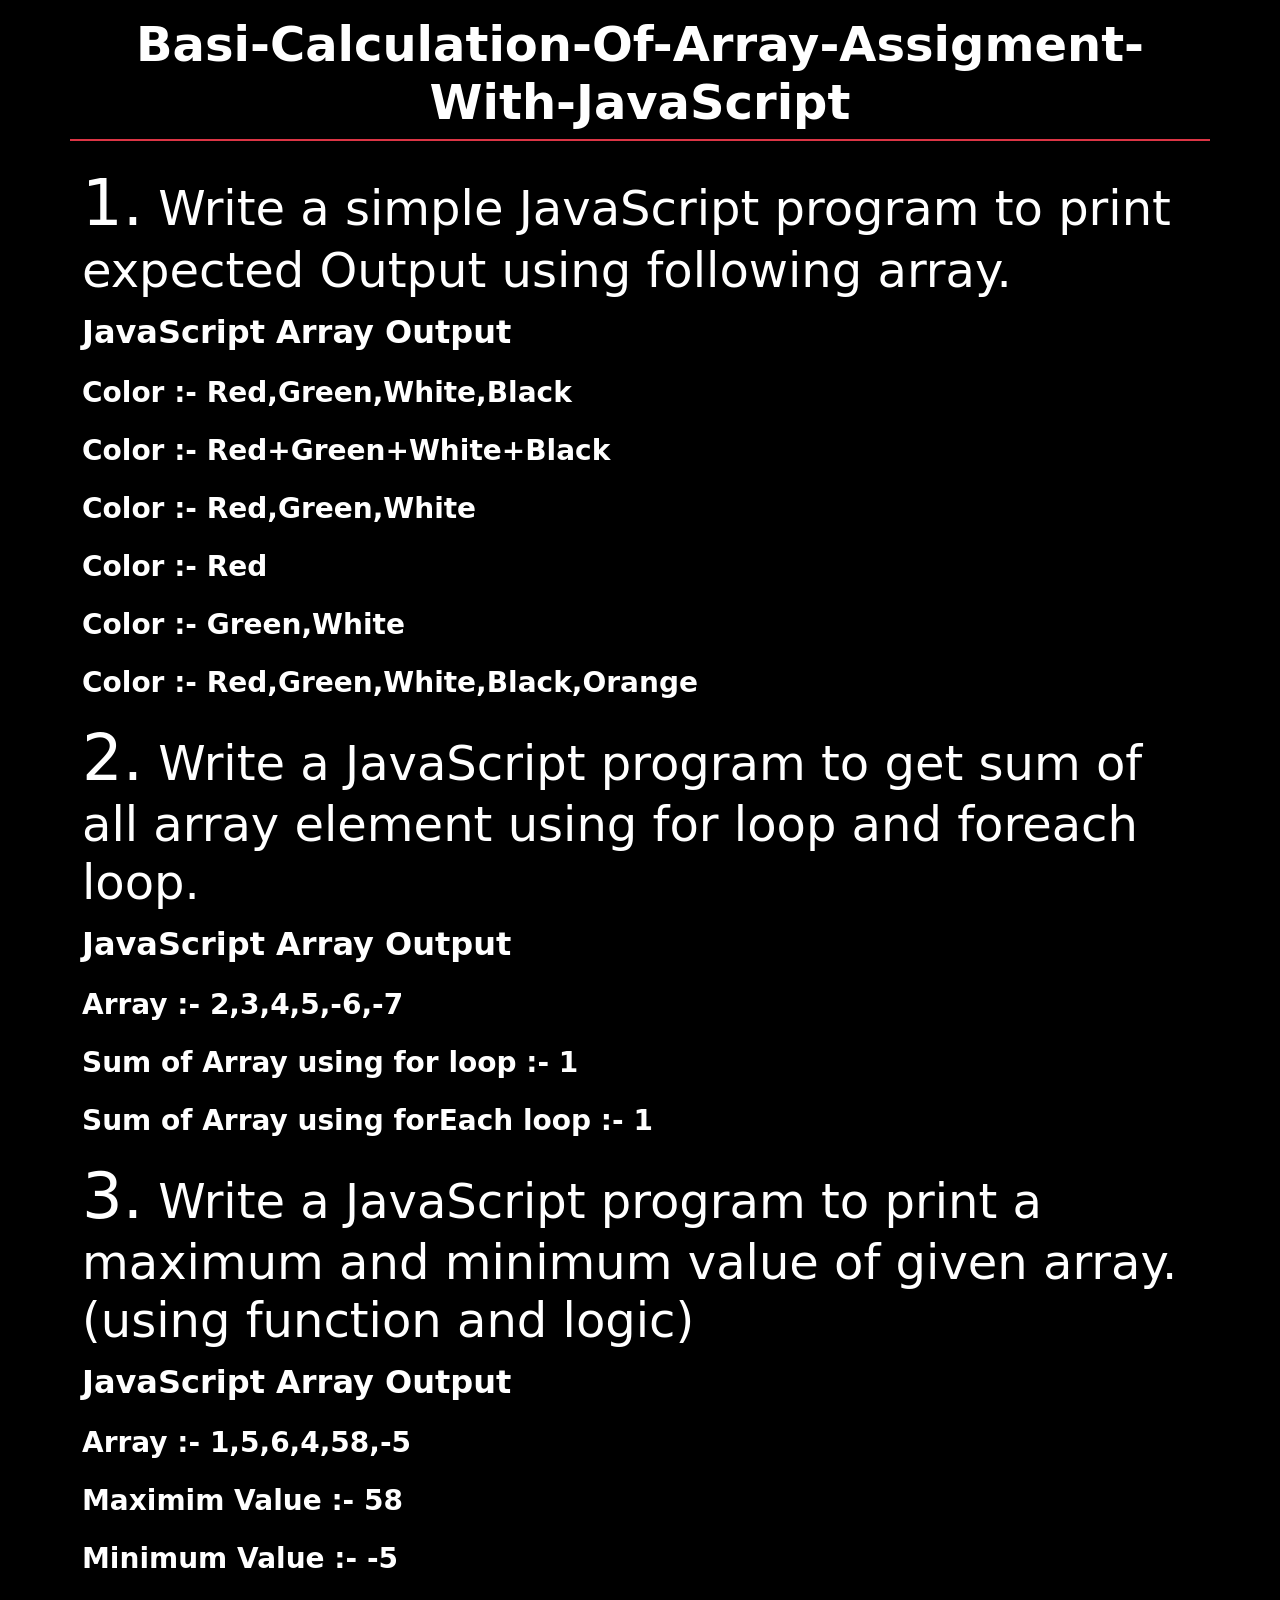
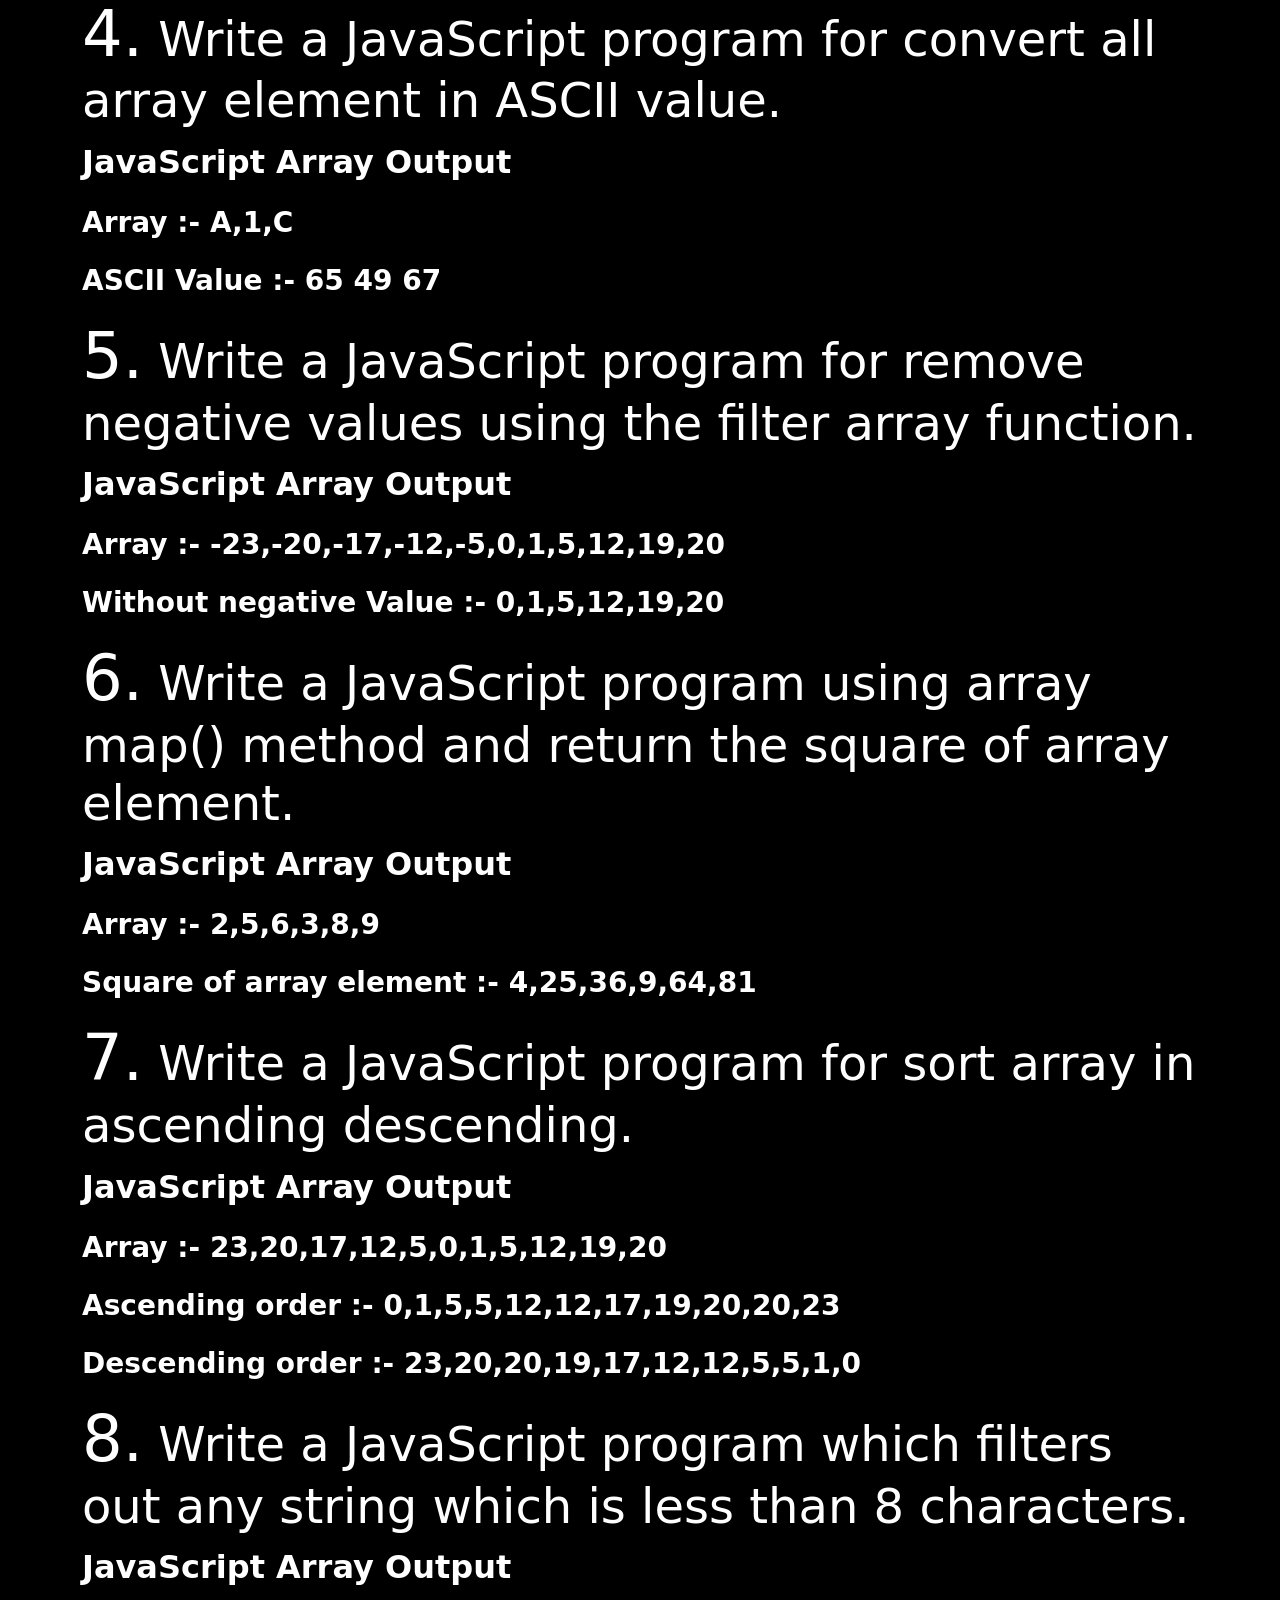
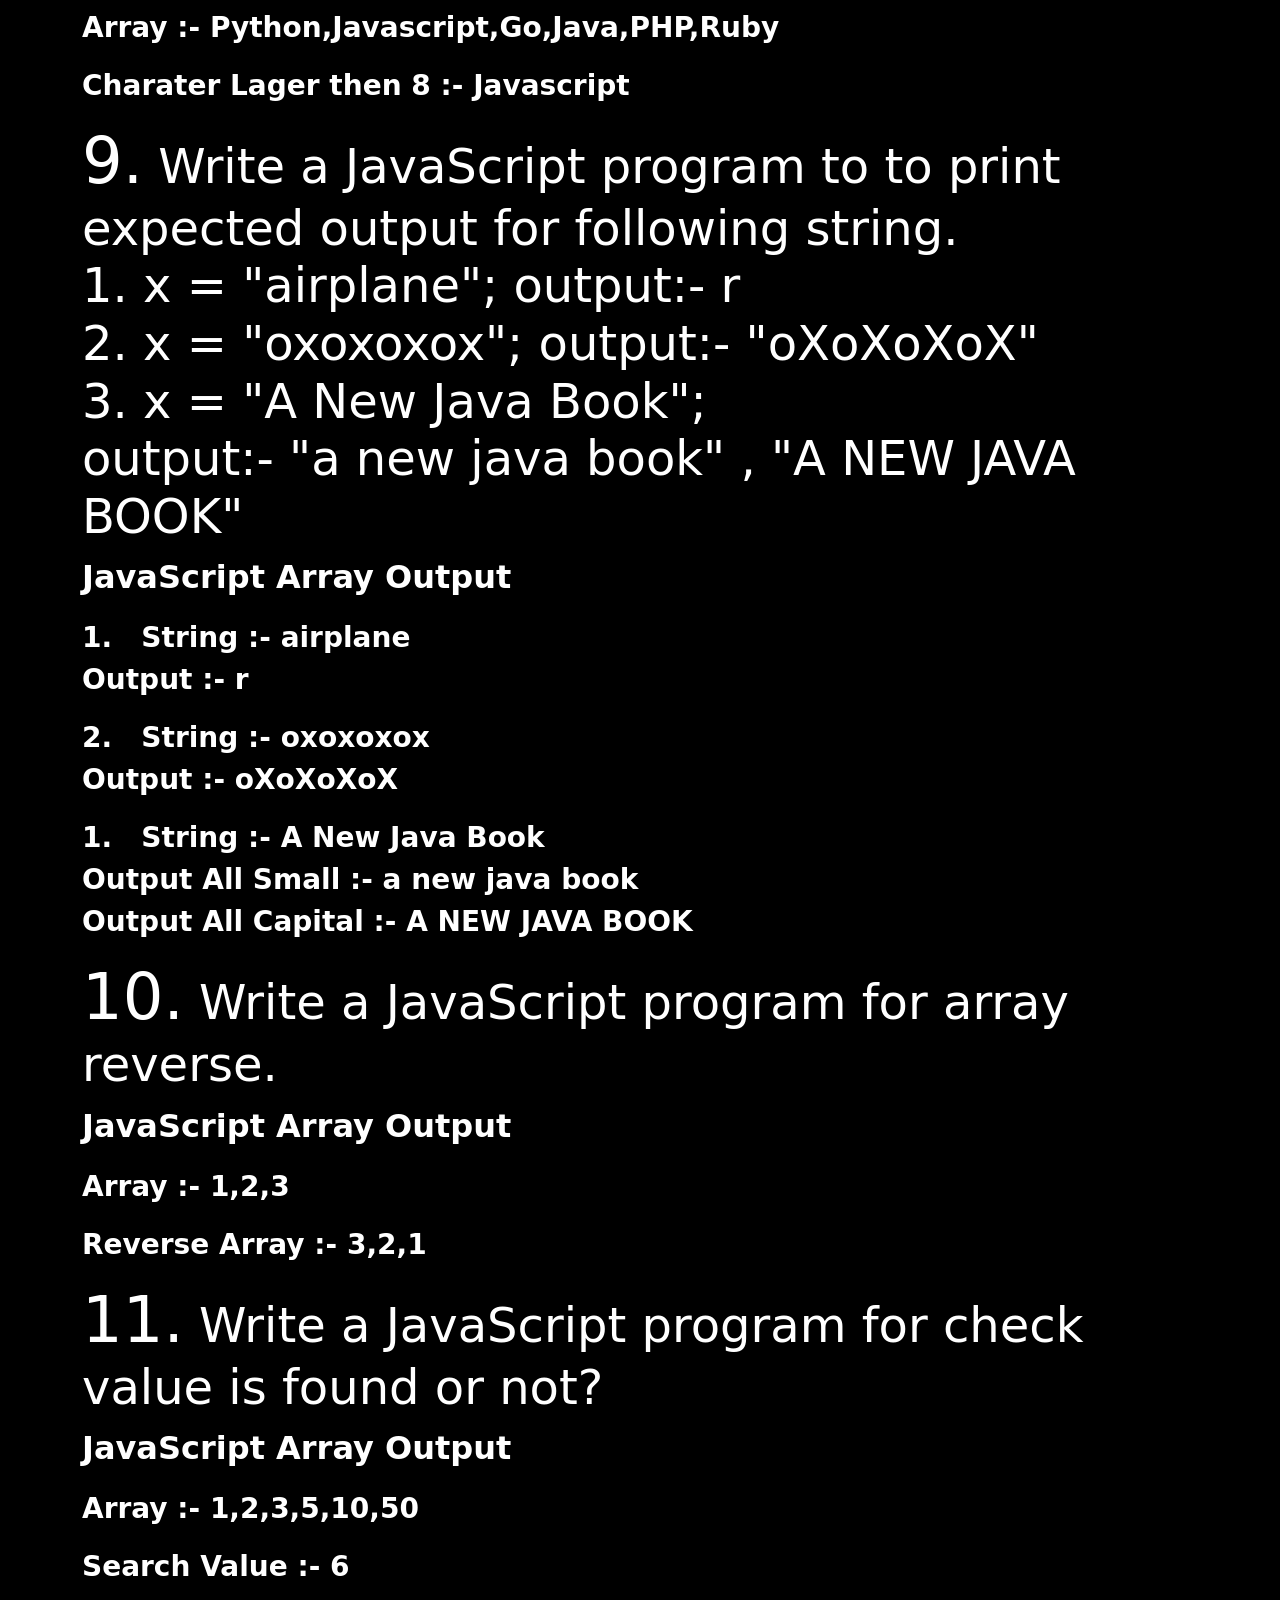
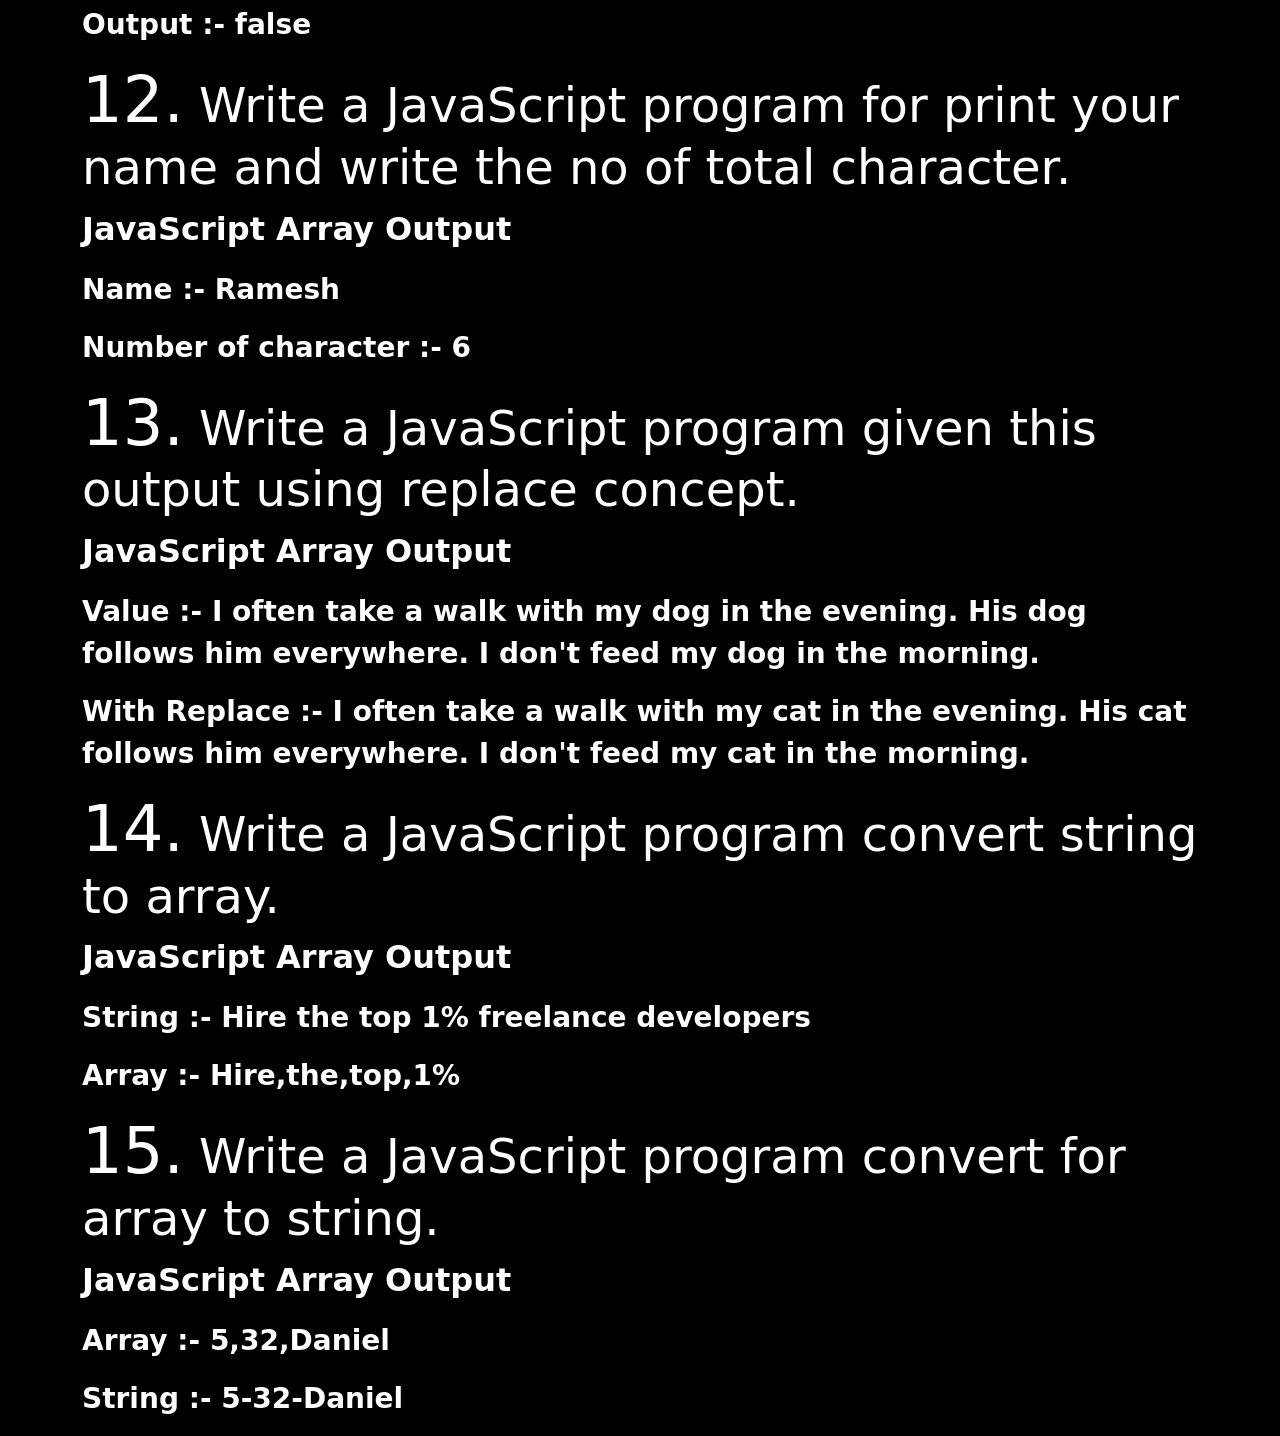
<file: Basi-Calculation-Of-Array-Assigment/Basi-Calculation-Of-Array-Assigment-with-Ts/index.html>
<!DOCTYPE html>
<html lang="en">

<head>
    <meta charset="UTF-8">
    <meta name="viewport" content="width=device-width, initial-scale=1.0">
    <title>Basi-Calculation-Of-Array-Assigment-With-JavaScript</title>
    <!-- BootStrap CSS -->
    <link rel="stylesheet" href="https://cdn.jsdelivr.net/npm/bootstrap@5.3.8/dist/css/bootstrap.min.css">
</head>

<body class="bg-black text-white">

    <header>

        <div class="container border-2 border-bottom border-danger mt-3">

            <h1 class="display-5 fw-semibold text-center">Basi-Calculation-Of-Array-Assigment-With-JavaScript</h1>

        </div>

    </header>

    <main class="mt-4">


        <!-- Q-1 Write a simple JavaScript program to print expected Output using following array. -->
        <section class="Question-1">

            <div class="container">

                <h3 class="display-5 fw-medium">
                    <span class="display-3 fw-medium">1.</span> Write a simple JavaScript program to print expected
                    Output using following array.
                </h3>

                <p class="fs-2 fw-semibold">JavaScript Array Output</p>

                <p class="fs-3 fw-semibold">Color :- <span id="ans1"></span></p>

                <p class="fs-3 fw-semibold">Color :- <span id="ans12"></span></p>

                <p class="fs-3 fw-semibold">Color :- <span id="ans13"></span></p>

                <p class="fs-3 fw-semibold">Color :- <span id="ans14"></span></p>

                <p class="fs-3 fw-semibold">Color :- <span id="ans15"></span></p>

                <p class="fs-3 fw-semibold">Color :- <span id="ans16"></span></p>

            </div>

        </section>


        <!-- Q-2 Write a JavaScript program to get sum of all array element using for loop and foreach loop. -->
        <section class="Question-2">

            <div class="container">

                <h3 class="display-5 fw-medium">
                    <span class="display-3 fw-medium">2.</span> Write a JavaScript program to get sum of all array
                    element using for loop and foreach loop.

                </h3>

                <p class="fs-2 fw-semibold">JavaScript Array Output</p>

                <p class="fs-3 fw-semibold">Array :- <span id="ans2"></span></p>

                <p class="fs-3 fw-semibold">Sum of Array using for loop :- <span id="ans21"></span></p>

                <p class="fs-3 fw-semibold">Sum of Array using forEach loop :- <span id="ans22"></span></p>

            </div>

        </section>


        <!-- Q-3 Write a JavaScript program to print a maximum and minimum value of given array.(using function and logic) -->
        <section class="Question-3">

            <div class="container">

                <h3 class="display-5 fw-medium">
                    <span class="display-3 fw-medium">3.</span> Write a JavaScript program to print a maximum and
                    minimum value of given array.(using function and logic)

                </h3>

                <p class="fs-2 fw-semibold">JavaScript Array Output</p>

                <p class="fs-3 fw-semibold">Array :- <span id="ans3"></span></p>

                <p class="fs-3 fw-semibold">Maximim Value :- <span id="ans31"></span></p>

                <p class="fs-3 fw-semibold">Minimum Value :- <span id="ans32"></span></p>

            </div>

        </section>


        <!-- Q-4 Write a JavaScript program for convert all array element in ASCII value. -->
        <section class="Question-4">

            <div class="container">

                <h3 class="display-5 fw-medium">
                    <span class="display-3 fw-medium">4.</span> Write a JavaScript program for convert all array element
                    in ASCII value.

                </h3>

                <p class="fs-2 fw-semibold">JavaScript Array Output</p>

                <p class="fs-3 fw-semibold">Array :- <span id="ans4"></span></p>

                <p class="fs-3 fw-semibold">ASCII Value :- <span id="ans41"></span></p>

            </div>

        </section>


        <!-- Q-5 Write a JavaScript program for remove negative values using the filter array function. numbers = [-23,-20,-17, -12, -5, 0, 1, 5, 12, 19, 20]; -->
        <section class="Question-5">

            <div class="container">

                <h3 class="display-5 fw-medium">
                    <span class="display-3 fw-medium">5.</span> Write a JavaScript program for remove negative values using the filter array function.
                </h3>

                <p class="fs-2 fw-semibold">JavaScript Array Output</p>

                <p class="fs-3 fw-semibold">Array :- <span id="ans5"></span></p>

                <p class="fs-3 fw-semibold">Without negative Value :- <span id="ans51"></span></p>

            </div>

        </section>


        <!-- Q-6 Write a JavaScript program using array map() method and return the square of array element. arr = [2, 5, 6, 3, 8, 9]; -->
        <section class="Question-6">

            <div class="container">

                <h3 class="display-5 fw-medium">
                    <span class="display-3 fw-medium">6.</span> Write a JavaScript program using array map() method and return the square of array element.
                </h3>

                <p class="fs-2 fw-semibold">JavaScript Array Output</p>

                <p class="fs-3 fw-semibold">Array :- <span id="ans6"></span></p>

                <p class="fs-3 fw-semibold">Square of array element :- <span id="ans61"></span></p>

            </div>

        </section>


        <!-- Q-7 Write a JavaScript program for sort array in ascending descending. numbers = [23,20,17, 12,5, 0, 1, 5, 12, 19, 20]; -->
        <section class="Question-7">

            <div class="container">

                <h3 class="display-5 fw-medium">
                    <span class="display-3 fw-medium">7.</span> Write a JavaScript program for sort array in ascending descending.
                </h3>

                <p class="fs-2 fw-semibold">JavaScript Array Output</p>

                <p class="fs-3 fw-semibold">Array :- <span id="ans7"></span></p>

                <p class="fs-3 fw-semibold">Ascending order :- <span id="ans71"></span></p>

                <p class="fs-3 fw-semibold">Descending order :- <span id="ans72"></span></p>

            </div>

        </section>


        <!-- Q-8 Write a JavaScript program which filters out any string which is less than 8 characters. words = ['Python', 'Javascript', 'Go', 'Java', 'PHP', 'Ruby']; -->
        <section class="Question-8">

            <div class="container">

                <h3 class="display-5 fw-medium">
                    <span class="display-3 fw-medium">8.</span> Write a JavaScript program which filters out any string which is less than 8 characters. 
                </h3>

                <p class="fs-2 fw-semibold">JavaScript Array Output</p>

                <p class="fs-3 fw-semibold">Array :- <span id="ans8"></span></p>

                <p class="fs-3 fw-semibold">Charater Lager then 8 :- <span id="ans81"></span></p>

            </div>

        </section>


        <!-- Q-8 write a JavaScript program to  to print expected output for following string.
        x = "airplane";    output:- r
        x = "oxoxoxox";   output:- "oXoXoXoX"
        x = "A New Java Book";   
        output:-  "a new java book" , "A NEW JAVA BOOK" -->
        <section class="Question-9">

            <div class="container">

                <h3 class="display-5 fw-medium">
                    <span class="display-3 fw-medium">9.</span> Write a JavaScript program to  to print expected output for following string.<br>
                    1. x = "airplane";    output:- r<br>
                    2. x = "oxoxoxox";   output:- "oXoXoXoX"<br>
                    3. x = "A New Java Book";<br>   
                    output:-  "a new java book" , "A NEW JAVA BOOK" <br>
 
                </h3>

                <p class="fs-2 fw-semibold">JavaScript Array Output</p>

                <!-- 1-Problem -->
                <p class="fs-3 fw-semibold m-0">1.&nbsp;&nbsp; String :- <span id="ans9"></span></p>
                <p class="fs-3 fw-semibold">Output :- <span id="ans91"></span></p>

                <!-- 2-Problem -->
                <p class="fs-3 fw-semibold m-0">2.&nbsp;&nbsp; String :- <span id="ans92"></span></p>
                <p class="fs-3 fw-semibold">Output :- <span id="ans93"></span></p>

                <!-- 3-Problem -->
                 <p class="fs-3 fw-semibold m-0">1.&nbsp;&nbsp; String :- <span id="ans94"></span></p>
                 <p class="fs-3 fw-semibold m-0">Output All Small :- <span id="ans95"></span></p>
                 <p class="fs-3 fw-semibold">Output All Capital :- <span id="ans96"></span></p>

            </div>

        </section>


        <!-- Q-10 write a JavaScript program for array reverse. -->
        <section class="Question-10">

            <div class="container">

                <h3 class="display-5 fw-medium">
                    <span class="display-3 fw-medium">10.</span> Write a JavaScript program for array reverse. 
                </h3>

                <p class="fs-2 fw-semibold">JavaScript Array Output</p>

                <p class="fs-3 fw-semibold">Array :- <span id="ans10"></span></p>

                <p class="fs-3 fw-semibold">Reverse Array :- <span id="ans101"></span></p>

            </div>

        </section>


        <!-- Q-11 write a JavaScript program for array reverse. -->
        <section class="Question-11">

            <div class="container">

                <h3 class="display-5 fw-medium">
                    <span class="display-3 fw-medium">11.</span> Write a JavaScript program for check value is found or not? 
                </h3>

                <p class="fs-2 fw-semibold">JavaScript Array Output</p>

                <p class="fs-3 fw-semibold">Array :- <span id="ans11"></span></p>

                <p class="fs-3 fw-semibold">Search Value :- <span id="ans111"></span></p>

                <p class="fs-3 fw-semibold">Output :- <span id="ans112"></span></p>

            </div>

        </section>


        <!-- Q-12 write a JavaScript program for print your name and write the no of total character. -->
        <section class="Question-12">

            <div class="container">

                <h3 class="display-5 fw-medium">
                    <span class="display-3 fw-medium">12.</span> Write a JavaScript program for print your name and write the no of total character. 
                </h3>

                <p class="fs-2 fw-semibold">JavaScript Array Output</p>

                <p class="fs-3 fw-semibold">Name :- <span id="ans-12"></span></p>

                <p class="fs-3 fw-semibold">Number of character :- <span id="ans121"></span></p>

            </div>

        </section>


        <!-- Q-13 write a JavaScript program given this output using replace concept. -->
        <section class="Question-13">

            <div class="container">

                <h3 class="display-5 fw-medium">
                    <span class="display-3 fw-medium">13.</span> Write a JavaScript program given this output using replace concept. 
                </h3>

                <p class="fs-2 fw-semibold">JavaScript Array Output</p>

                <p class="fs-3 fw-semibold">Value :- <span id="ans-13"></span></p>

                <p class="fs-3 fw-semibold">With Replace :- <span id="ans131"></span></p>

            </div>

        </section>


        <!-- Q-14 write a JavaScript program convert string to array. -->
        <section class="Question-14">

            <div class="container">

                <h3 class="display-5 fw-medium">
                    <span class="display-3 fw-medium">14.</span> Write a JavaScript program convert string to array. 
                </h3>

                <p class="fs-2 fw-semibold">JavaScript Array Output</p>

                <p class="fs-3 fw-semibold">String :- <span id="ans-14"></span></p>

                <p class="fs-3 fw-semibold">Array :- <span id="ans141"></span></p>

            </div>

        </section>


        <!-- Q-15 write a JavaScript program convert for array to string. -->
        <section class="Question-14">

            <div class="container">

                <h3 class="display-5 fw-medium">
                    <span class="display-3 fw-medium">15.</span> Write a JavaScript program convert for array to string. 
                </h3>

                <p class="fs-2 fw-semibold">JavaScript Array Output</p>

                <p class="fs-3 fw-semibold">Array :- <span id="ans-15"></span></p>

                <p class="fs-3 fw-semibold">String :- <span id="ans151"></span></p>

            </div>

        </section>

    </main>

    <!-- Mera JS -->
     <script src="./assets/ts/script.js"></script>

    <!-- BootStrap JS -->
    <script src="https://cdn.jsdelivr.net/npm/bootstrap@5.3.8/dist/js/bootstrap.bundle.min.js"></script>

</body>

</html>
</file>
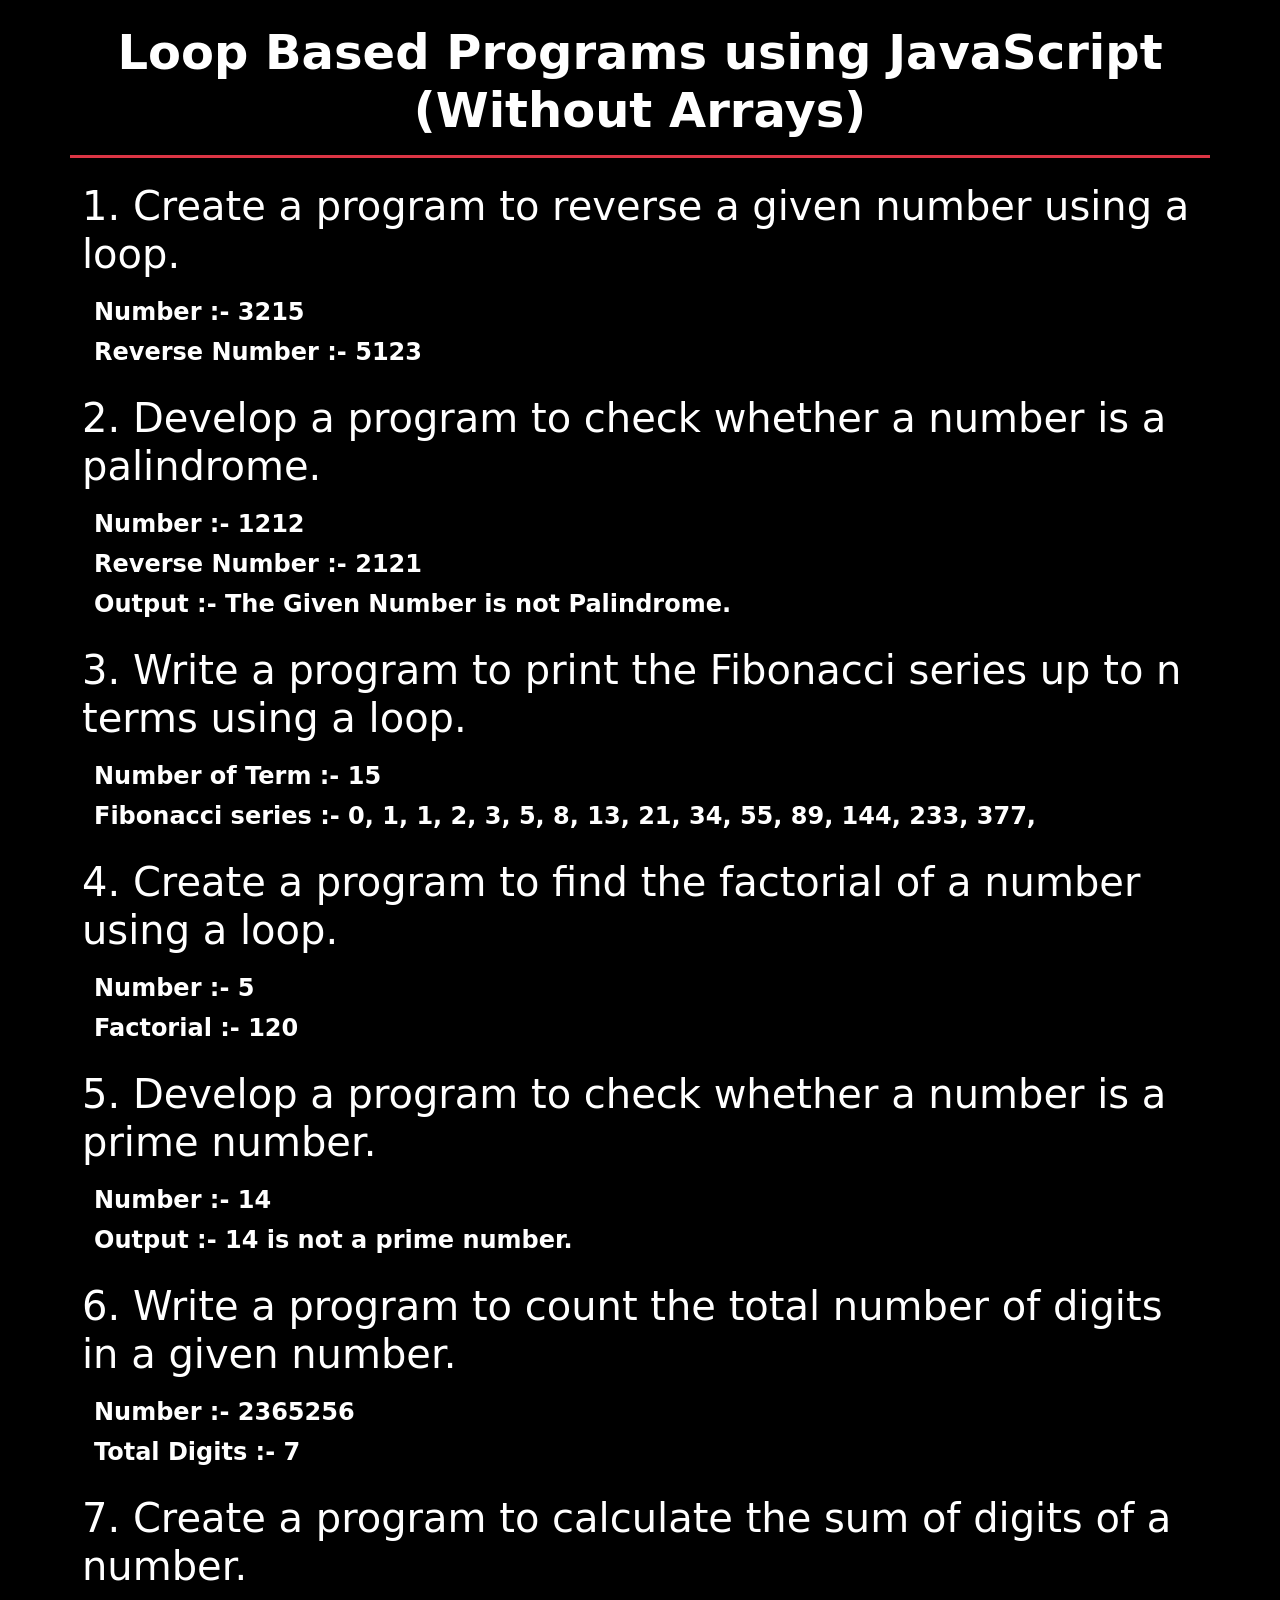
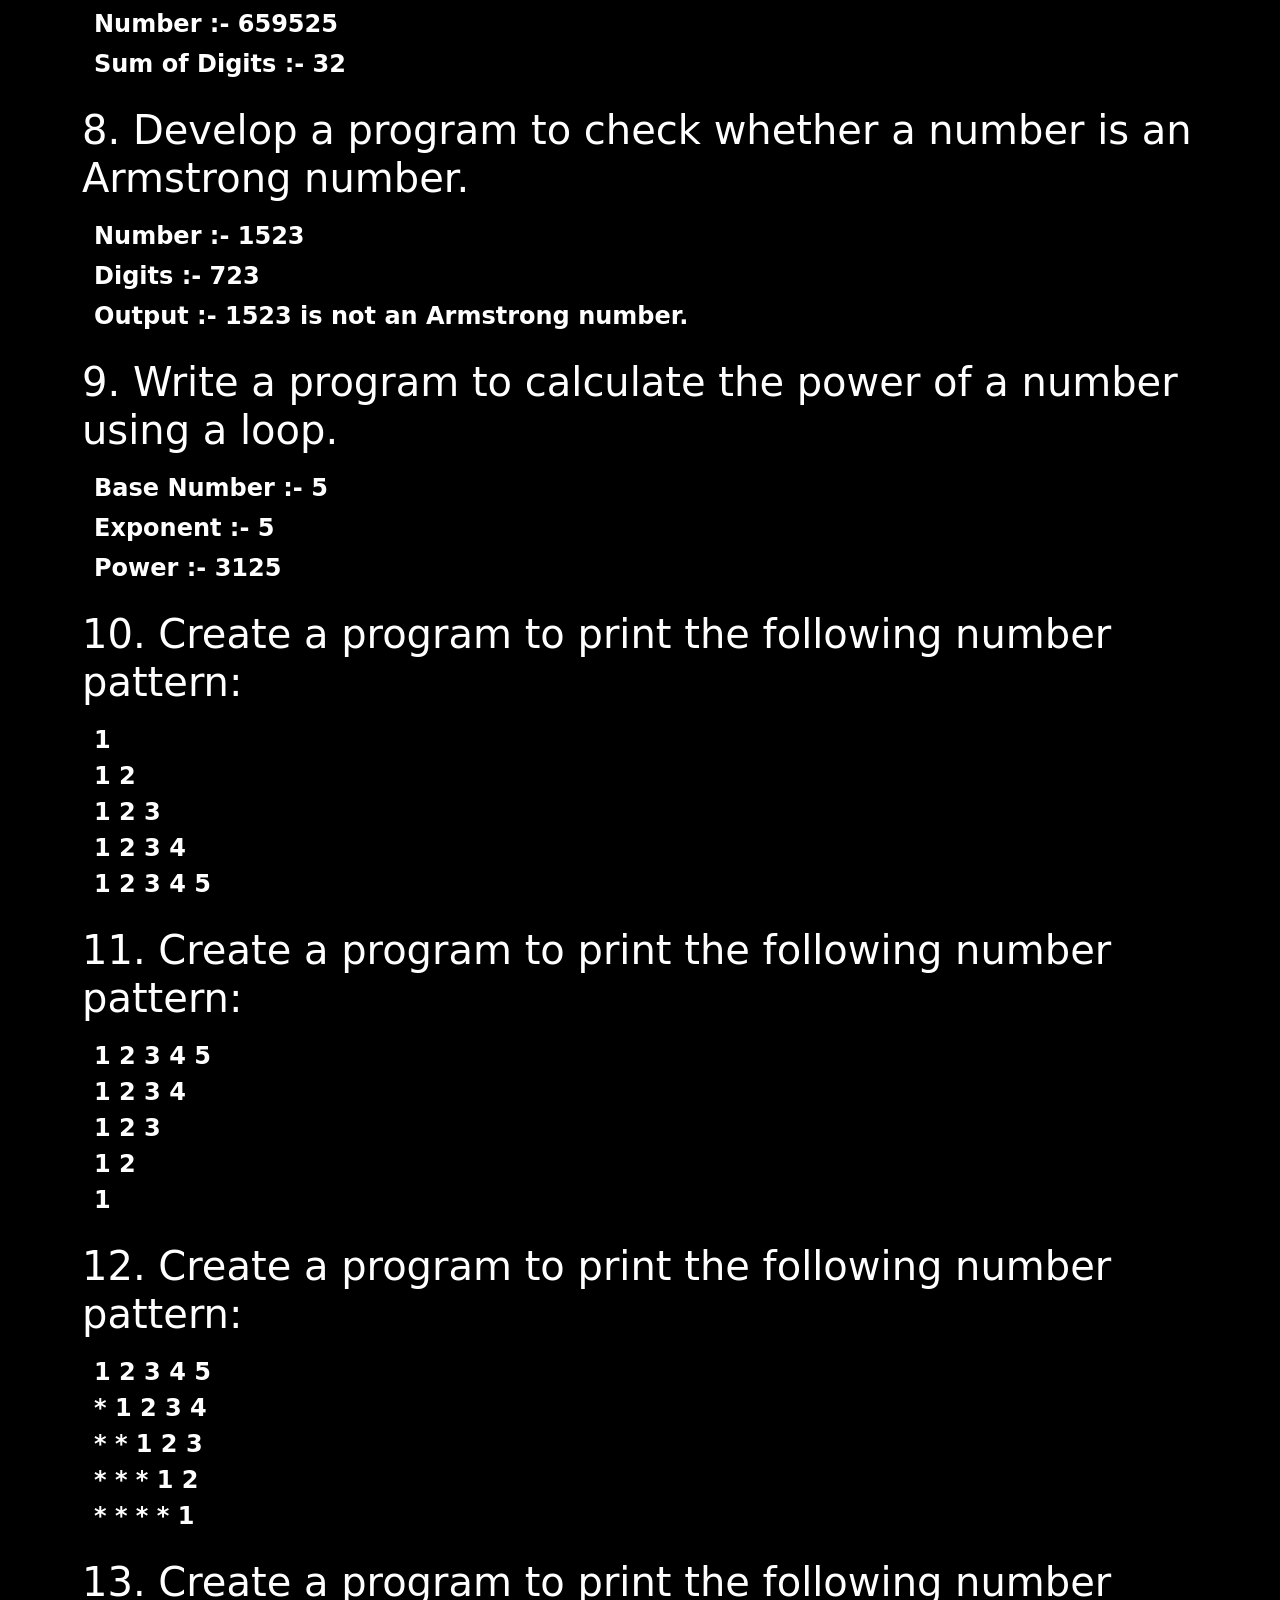
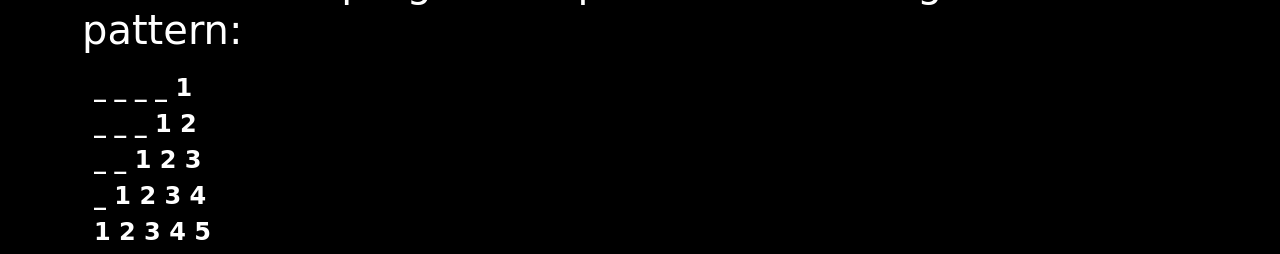
<file: Loop-Based-Programs-Assigment/Loop-Based-Programs-using-JavaScript/index.html>
<!DOCTYPE html>
<html lang="en">

<head>
    <meta charset="UTF-8">
    <meta name="viewport" content="width=device-width, initial-scale=1.0">
    <title>Loop Based Programs using JavaScript (Without Arrays)</title>
    <!-- BootStrap Css -->
    <link rel="stylesheet" href="https://cdn.jsdelivr.net/npm/bootstrap@5.3.8/dist/css/bootstrap.min.css">
</head>

<body class="bg-black text-white">

    <header class="position-sticky top-0 bg-black">

        <div class="container mt-3 border-3 border-bottom border-danger">

            <h1 class="text-center p-2 display-5 fw-bold">
                Loop Based Programs using JavaScript (Without Arrays)
            </h1>

        </div>

    </header>

    <main>

        <!-- Question-1 -->
        <section class="q-1 mt-4">

            <div class="container">

                <div class="question-1">

                    <h1 class="display-6 fw-medium">
                        <span>1.</span> Create a program to reverse a given number using a loop.
                    </h1>

                </div>

                <div class="solution-1 mt-3 ms-2">

                    <p class="fs-4 fw-semibold m-1">Number :- <span id="q-1"></span></p>

                    <p class="fs-4 fw-semibold m-1">Reverse Number :- <span id="ans-1"></span></p>

                </div>

            </div>

        </section>


        <!-- Question-2 -->
        <section class="q-2 mt-4">

            <div class="container">

                <div class="question-2">

                    <h1 class="display-6 fw-medium">
                        <span>2.</span> Develop a program to check whether a number is a palindrome.
                    </h1>

                </div>

                <div class="solution-2 mt-3 ms-2">

                    <p class="fs-4 fw-semibold m-1">Number :- <span id="q-2"></span></p>
                    <p class="fs-4 fw-semibold m-1">Reverse Number :- <span id="ans-2"></span></p>
                    <p class="fs-4 fw-semibold m-1">Output :- <span id="ans-21"></span></p>

                </div>

            </div>

        </section>


        <!-- Question-3 -->
        <section class="q-3 mt-4">

            <div class="container">

                <div class="question-3">

                    <h1 class="display-6 fw-medium">
                        <span>3.</span> Write a program to print the Fibonacci series up to n terms using a loop.
                    </h1>

                </div>

                <div class="solution-3 mt-3 ms-2">

                    <p class="fs-4 fw-semibold m-1">Number of Term :- <span id="q-3"></span></p>
                    <p class="fs-4 fw-semibold m-1">Fibonacci series :- <span id="ans-3"></span></p>

                </div>

            </div>

        </section>


        <!-- Question-4 -->
        <section class="q-4 mt-4">

            <div class="container">

                <div class="question-4">

                    <h1 class="display-6 fw-medium">
                        <span>4.</span> Create a program to find the factorial of a number using a loop.
                    </h1>

                </div>

                <div class="solution-4 mt-3 ms-2">

                    <p class="fs-4 fw-semibold m-1">Number :- <span id="q-4"></span></p>
                    <p class="fs-4 fw-semibold m-1">Factorial :- <span id="ans-4"></span></p>

                </div>

            </div>

        </section>


        <!-- Question-5 -->
        <section class="q-5 mt-4">

            <div class="container">

                <div class="question-5">

                    <h1 class="display-6 fw-medium">
                        <span>5.</span> Develop a program to check whether a number is a prime number.
                    </h1>

                </div>

                <div class="solution-5 mt-3 ms-2">

                    <p class="fs-4 fw-semibold m-1">Number :- <span id="q-5"></span></p>
                    <p class="fs-4 fw-semibold m-1">Output :- <span id="ans-5"></span></p>

                </div>

            </div>

        </section>


        <!-- Question-6 -->
        <section class="q-6 mt-4">

            <div class="container">

                <div class="question-6">

                    <h1 class="display-6 fw-medium">
                        <span>6.</span> Write a program to count the total number of digits in a given number.
                    </h1>

                </div>

                <div class="solution-6 mt-3 ms-2">

                    <p class="fs-4 fw-semibold m-1">Number :- <span id="q-6"></span></p>
                    <p class="fs-4 fw-semibold m-1">Total Digits :- <span id="ans-6"></span></p>

                </div>

            </div>

        </section>


        <!-- Question-7 -->
         <section class="q-7 mt-4">

            <div class="container">

                <div class="question-6">

                    <h1 class="display-6 fw-medium">
                        <span>7.</span> Create a program to calculate the sum of digits of a number.
                    </h1>

                </div>

                <div class="solution-7 mt-3 ms-2">

                    <p class="fs-4 fw-semibold m-1">Number :- <span id="q-7"></span></p>
                    <p class="fs-4 fw-semibold m-1">Sum of Digits :- <span id="ans-7"></span></p>

                </div>

            </div>

        </section>


        <!-- Question-8 -->
         <section class="q-8 mt-4">

            <div class="container">

                <div class="question-8">

                    <h1 class="display-6 fw-medium">
                        <span>8.</span> Develop a program to check whether a number is an Armstrong number.
                    </h1>

                </div>

                <div class="solution-8 mt-3 ms-2">

                    <p class="fs-4 fw-semibold m-1">Number :- <span id="q-8"></span></p>
                    <p class="fs-4 fw-semibold m-1">Digits :- <span id="ans-8"></span></p>
                    <p class="fs-4 fw-semibold m-1">Output :- <span id="ans-81"></span></p>

                </div>

            </div>

        </section>


        <!-- Question-9 -->
         <section class="q-9 mt-4">

            <div class="container">

                <div class="question-9">

                    <h1 class="display-9 fw-medium">
                        <span>9.</span> Write a program to calculate the power of a number using a loop.
                    </h1>

                </div>

                <div class="solution-9 mt-3 ms-2">

                    <p class="fs-4 fw-semibold m-1">Base Number :- <span id="q-9"></span></p>
                    <p class="fs-4 fw-semibold m-1">Exponent :- <span id="q-91"></span></p>
                    <p class="fs-4 fw-semibold m-1">Power :- <span id="ans-9"></span></p>

                </div>

            </div>

        </section>


        <!-- Question-10 -->
         <section class="q-10 mt-4">

            <div class="container">

                <div class="question-10">

                    <h1 class="display-9 fw-medium">
                        <span>10.</span> Create a program to print the following number pattern:
                    </h1>

                </div>

                <div class="solution-10 mt-3 ms-2">

                    <p class="fs-4 fw-semibold m-1"><span id="ans-10"></span></p>

                </div>

            </div>

        </section>


        <!-- Question-11 -->
         <section class="q-11 mt-4">

            <div class="container">

                <div class="question-11">

                    <h1 class="display-9 fw-medium">
                        <span>11.</span> Create a program to print the following number pattern:
                    </h1>

                </div>

                <div class="solution-11 mt-3 ms-2">

                    <p class="fs-4 fw-semibold m-1"><span id="ans-11"></span></p>

                </div>

            </div>

        </section>


        <!-- Question-12 -->
         <section class="q-12 mt-4">

            <div class="container">

                <div class="question-12">

                    <h1 class="display-9 fw-medium">
                        <span>12.</span> Create a program to print the following number pattern:
                    </h1>

                </div>

                <div class="solution-12 mt-3 ms-2">

                    <p class="fs-4 fw-semibold m-1"><span id="ans-12"></span></p>

                </div>

            </div>

        </section>


        <!-- Question-13 -->
         <section class="q-13 mt-4">

            <div class="container">

                <div class="question-13">

                    <h1 class="display-9 fw-medium">
                        <span>13.</span> Create a program to print the following number pattern:
                    </h1>

                </div>

                <div class="solution-13 mt-3 ms-2">

                    <p class="fs-4 fw-semibold m-1"><span id="ans-13"></span></p>

                </div>

            </div>

        </section>

    </main>


    <!-- Mera-Js -->
     <script src="./assets/js/script.js"></script>

    <!-- BootStrap-Js -->
    <script src="https://cdn.jsdelivr.net/npm/bootstrap@5.3.8/dist/js/bootstrap.bundle.min.js"></script>

</body>

</html>
</file>
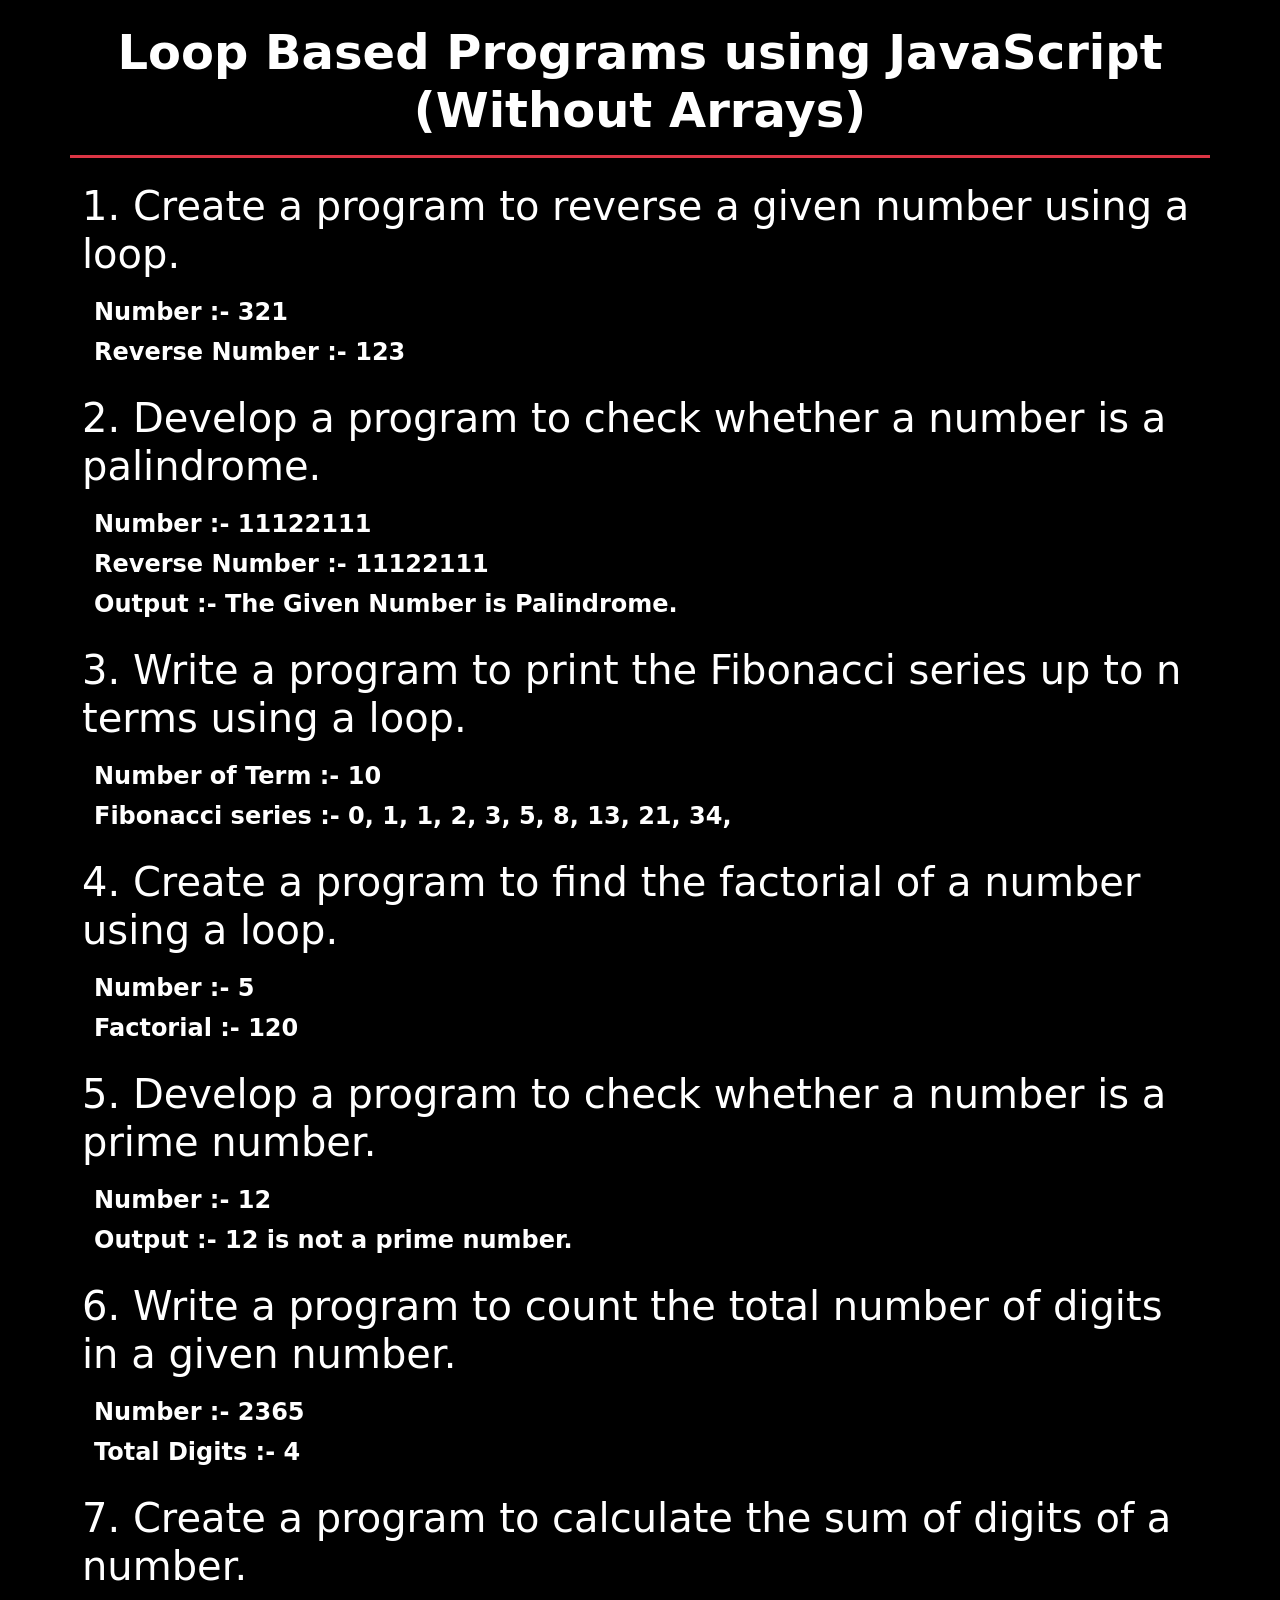
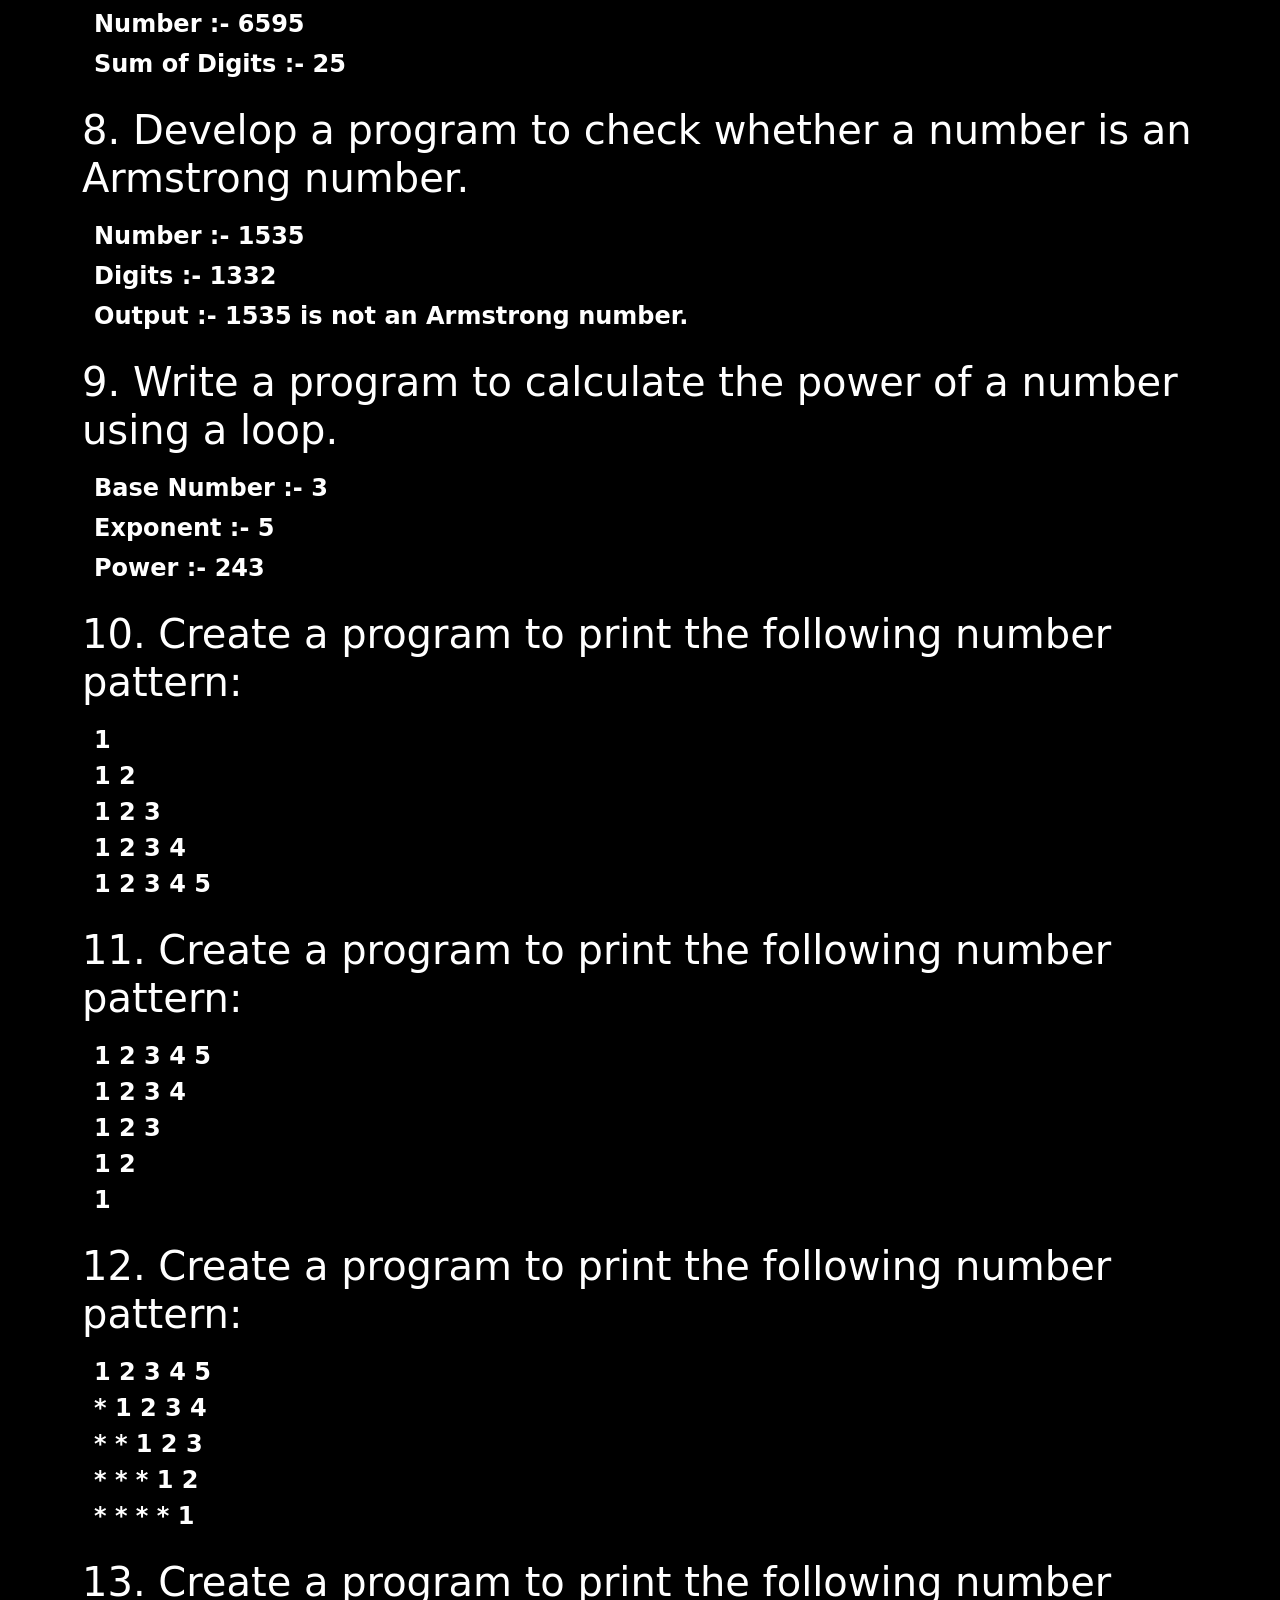
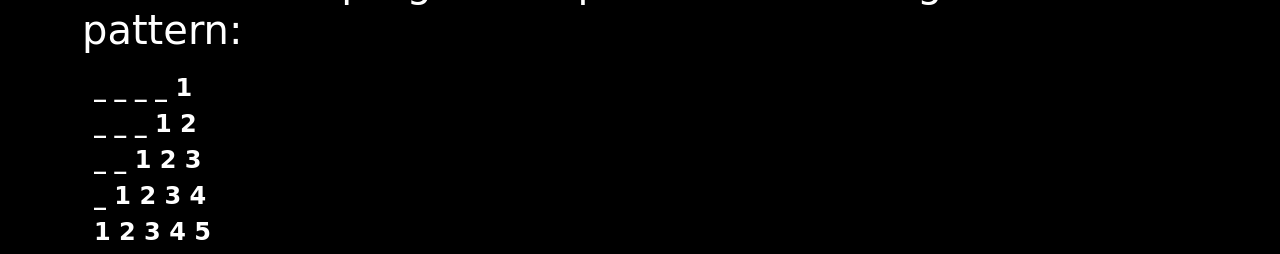
<file: Loop-Based-Programs-Assigment/Loop-Based-Programs-using-TypeScript/index.html>
<!DOCTYPE html>
<html lang="en">

<head>
    <meta charset="UTF-8">
    <meta name="viewport" content="width=device-width, initial-scale=1.0">
    <title>Loop Based Programs using JavaScript (Without Arrays)</title>
    <!-- BootStrap Css -->
    <link rel="stylesheet" href="https://cdn.jsdelivr.net/npm/bootstrap@5.3.8/dist/css/bootstrap.min.css">
</head>

<body class="bg-black text-white">

    <header class="position-sticky top-0 bg-black">

        <div class="container mt-3 border-3 border-bottom border-danger">

            <h1 class="text-center p-2 display-5 fw-bold">
                Loop Based Programs using JavaScript (Without Arrays)
            </h1>

        </div>

    </header>

    <main>

        <!-- Question-1 -->
        <section class="q-1 mt-4">

            <div class="container">

                <div class="question-1">

                    <h1 class="display-6 fw-medium">
                        <span>1.</span> Create a program to reverse a given number using a loop.
                    </h1>

                </div>

                <div class="solution-1 mt-3 ms-2">

                    <p class="fs-4 fw-semibold m-1">Number :- <span id="q-1"></span></p>

                    <p class="fs-4 fw-semibold m-1">Reverse Number :- <span id="ans-1"></span></p>

                </div>

            </div>

        </section>


        <!-- Question-2 -->
        <section class="q-2 mt-4">

            <div class="container">

                <div class="question-2">

                    <h1 class="display-6 fw-medium">
                        <span>2.</span> Develop a program to check whether a number is a palindrome.
                    </h1>

                </div>

                <div class="solution-2 mt-3 ms-2">

                    <p class="fs-4 fw-semibold m-1">Number :- <span id="q-2"></span></p>
                    <p class="fs-4 fw-semibold m-1">Reverse Number :- <span id="ans-2"></span></p>
                    <p class="fs-4 fw-semibold m-1">Output :- <span id="ans-21"></span></p>

                </div>

            </div>

        </section>


        <!-- Question-3 -->
        <section class="q-3 mt-4">

            <div class="container">

                <div class="question-3">

                    <h1 class="display-6 fw-medium">
                        <span>3.</span> Write a program to print the Fibonacci series up to n terms using a loop.
                    </h1>

                </div>

                <div class="solution-3 mt-3 ms-2">

                    <p class="fs-4 fw-semibold m-1">Number of Term :- <span id="q-3"></span></p>
                    <p class="fs-4 fw-semibold m-1">Fibonacci series :- <span id="ans-3"></span></p>

                </div>

            </div>

        </section>


        <!-- Question-4 -->
        <section class="q-4 mt-4">

            <div class="container">

                <div class="question-4">

                    <h1 class="display-6 fw-medium">
                        <span>4.</span> Create a program to find the factorial of a number using a loop.
                    </h1>

                </div>

                <div class="solution-4 mt-3 ms-2">

                    <p class="fs-4 fw-semibold m-1">Number :- <span id="q-4"></span></p>
                    <p class="fs-4 fw-semibold m-1">Factorial :- <span id="ans-4"></span></p>

                </div>

            </div>

        </section>


        <!-- Question-5 -->
        <section class="q-5 mt-4">

            <div class="container">

                <div class="question-5">

                    <h1 class="display-6 fw-medium">
                        <span>5.</span> Develop a program to check whether a number is a prime number.
                    </h1>

                </div>

                <div class="solution-5 mt-3 ms-2">

                    <p class="fs-4 fw-semibold m-1">Number :- <span id="q-5"></span></p>
                    <p class="fs-4 fw-semibold m-1">Output :- <span id="ans-5"></span></p>

                </div>

            </div>

        </section>


        <!-- Question-6 -->
        <section class="q-6 mt-4">

            <div class="container">

                <div class="question-6">

                    <h1 class="display-6 fw-medium">
                        <span>6.</span> Write a program to count the total number of digits in a given number.
                    </h1>

                </div>

                <div class="solution-6 mt-3 ms-2">

                    <p class="fs-4 fw-semibold m-1">Number :- <span id="q-6"></span></p>
                    <p class="fs-4 fw-semibold m-1">Total Digits :- <span id="ans-6"></span></p>

                </div>

            </div>

        </section>


        <!-- Question-7 -->
         <section class="q-7 mt-4">

            <div class="container">

                <div class="question-6">

                    <h1 class="display-6 fw-medium">
                        <span>7.</span> Create a program to calculate the sum of digits of a number.
                    </h1>

                </div>

                <div class="solution-7 mt-3 ms-2">

                    <p class="fs-4 fw-semibold m-1">Number :- <span id="q-7"></span></p>
                    <p class="fs-4 fw-semibold m-1">Sum of Digits :- <span id="ans-7"></span></p>

                </div>

            </div>

        </section>


        <!-- Question-8 -->
         <section class="q-8 mt-4">

            <div class="container">

                <div class="question-8">

                    <h1 class="display-6 fw-medium">
                        <span>8.</span> Develop a program to check whether a number is an Armstrong number.
                    </h1>

                </div>

                <div class="solution-8 mt-3 ms-2">

                    <p class="fs-4 fw-semibold m-1">Number :- <span id="q-8"></span></p>
                    <p class="fs-4 fw-semibold m-1">Digits :- <span id="ans-8"></span></p>
                    <p class="fs-4 fw-semibold m-1">Output :- <span id="ans-81"></span></p>

                </div>

            </div>

        </section>


        <!-- Question-9 -->
         <section class="q-9 mt-4">

            <div class="container">

                <div class="question-9">

                    <h1 class="display-9 fw-medium">
                        <span>9.</span> Write a program to calculate the power of a number using a loop.
                    </h1>

                </div>

                <div class="solution-9 mt-3 ms-2">

                    <p class="fs-4 fw-semibold m-1">Base Number :- <span id="q-9"></span></p>
                    <p class="fs-4 fw-semibold m-1">Exponent :- <span id="q-91"></span></p>
                    <p class="fs-4 fw-semibold m-1">Power :- <span id="ans-9"></span></p>

                </div>

            </div>

        </section>


        <!-- Question-10 -->
         <section class="q-10 mt-4">

            <div class="container">

                <div class="question-10">

                    <h1 class="display-9 fw-medium">
                        <span>10.</span> Create a program to print the following number pattern:
                    </h1>

                </div>

                <div class="solution-10 mt-3 ms-2">

                    <p class="fs-4 fw-semibold m-1"><span id="ans-10"></span></p>

                </div>

            </div>

        </section>


        <!-- Question-11 -->
         <section class="q-11 mt-4">

            <div class="container">

                <div class="question-11">

                    <h1 class="display-9 fw-medium">
                        <span>11.</span> Create a program to print the following number pattern:
                    </h1>

                </div>

                <div class="solution-11 mt-3 ms-2">

                    <p class="fs-4 fw-semibold m-1"><span id="ans-11"></span></p>

                </div>

            </div>

        </section>


        <!-- Question-12 -->
         <section class="q-12 mt-4">

            <div class="container">

                <div class="question-12">

                    <h1 class="display-9 fw-medium">
                        <span>12.</span> Create a program to print the following number pattern:
                    </h1>

                </div>

                <div class="solution-12 mt-3 ms-2">

                    <p class="fs-4 fw-semibold m-1"><span id="ans-12"></span></p>

                </div>

            </div>

        </section>


        <!-- Question-13 -->
         <section class="q-13 mt-4">

            <div class="container">

                <div class="question-13">

                    <h1 class="display-9 fw-medium">
                        <span>13.</span> Create a program to print the following number pattern:
                    </h1>

                </div>

                <div class="solution-13 mt-3 ms-2">

                    <p class="fs-4 fw-semibold m-1"><span id="ans-13"></span></p>

                </div>

            </div>

        </section>

    </main>


    <!-- Mera-Js -->
    <script src="./assets/ts/script.js"></script>

    <!-- BootStrap-Js -->
    <script src="https://cdn.jsdelivr.net/npm/bootstrap@5.3.8/dist/js/bootstrap.bundle.min.js"></script>

</body>

</html>
</file>
<file: Basic-Calculation-Assignment-with-js/assets/css/style.css>
* {
    margin: 0;
    padding: 0;
    box-sizing: border-box;
    font-family: Verdana, Geneva, Tahoma, sans-serif;
    background: #000;
    color: white;
}

header {
    position: sticky;
    top: 0;
    /* background-color: white; */
    border-bottom: 2px solid rgb(174, 28, 28);
    margin-top: 10px;
}

.ans {
    margin-top: 5px;
    margin-left: 65px;
    font-weight: 600;
    line-height: 45px;
    font-size: 20px;
}

.main {
    margin: 20px 0 0 0;
}

.container {
    max-width: 1320px;
    margin: auto;
    margin-bottom: 10px;
}

.heading {
    font-size: 40px;
    text-align: center;
    padding: 0 0 10px 0;
}

.m-20 {
    margin: 20px 0 0 0;
}
</file>
<file: Basic-Calculation-Assignment-with-ts/assest/css/style.css>
* {
    margin: 0;
    padding: 0;
    box-sizing: border-box;
    font-family: Verdana, Geneva, Tahoma, sans-serif;
    background: #000;
    color: white;
}

header {
    position: sticky;
    top: 0;
    /* background-color: white; */
    border-bottom: 2px solid rgb(174, 28, 28);
    margin-top: 10px;
}

.ans {
    margin-top: 5px;
    margin-left: 65px;
    font-weight: 600;
    line-height: 45px;
    font-size: 20px;
}

.main {
    margin: 20px 0 0 0;
}

.container {
    max-width: 1320px;
    margin: auto;
    margin-bottom: 10px;
}

.heading {
    font-size: 40px;
    text-align: center;
    padding: 0 0 10px 0;
}

.m-20 {
    margin: 20px 0 0 0;
}
</file>
